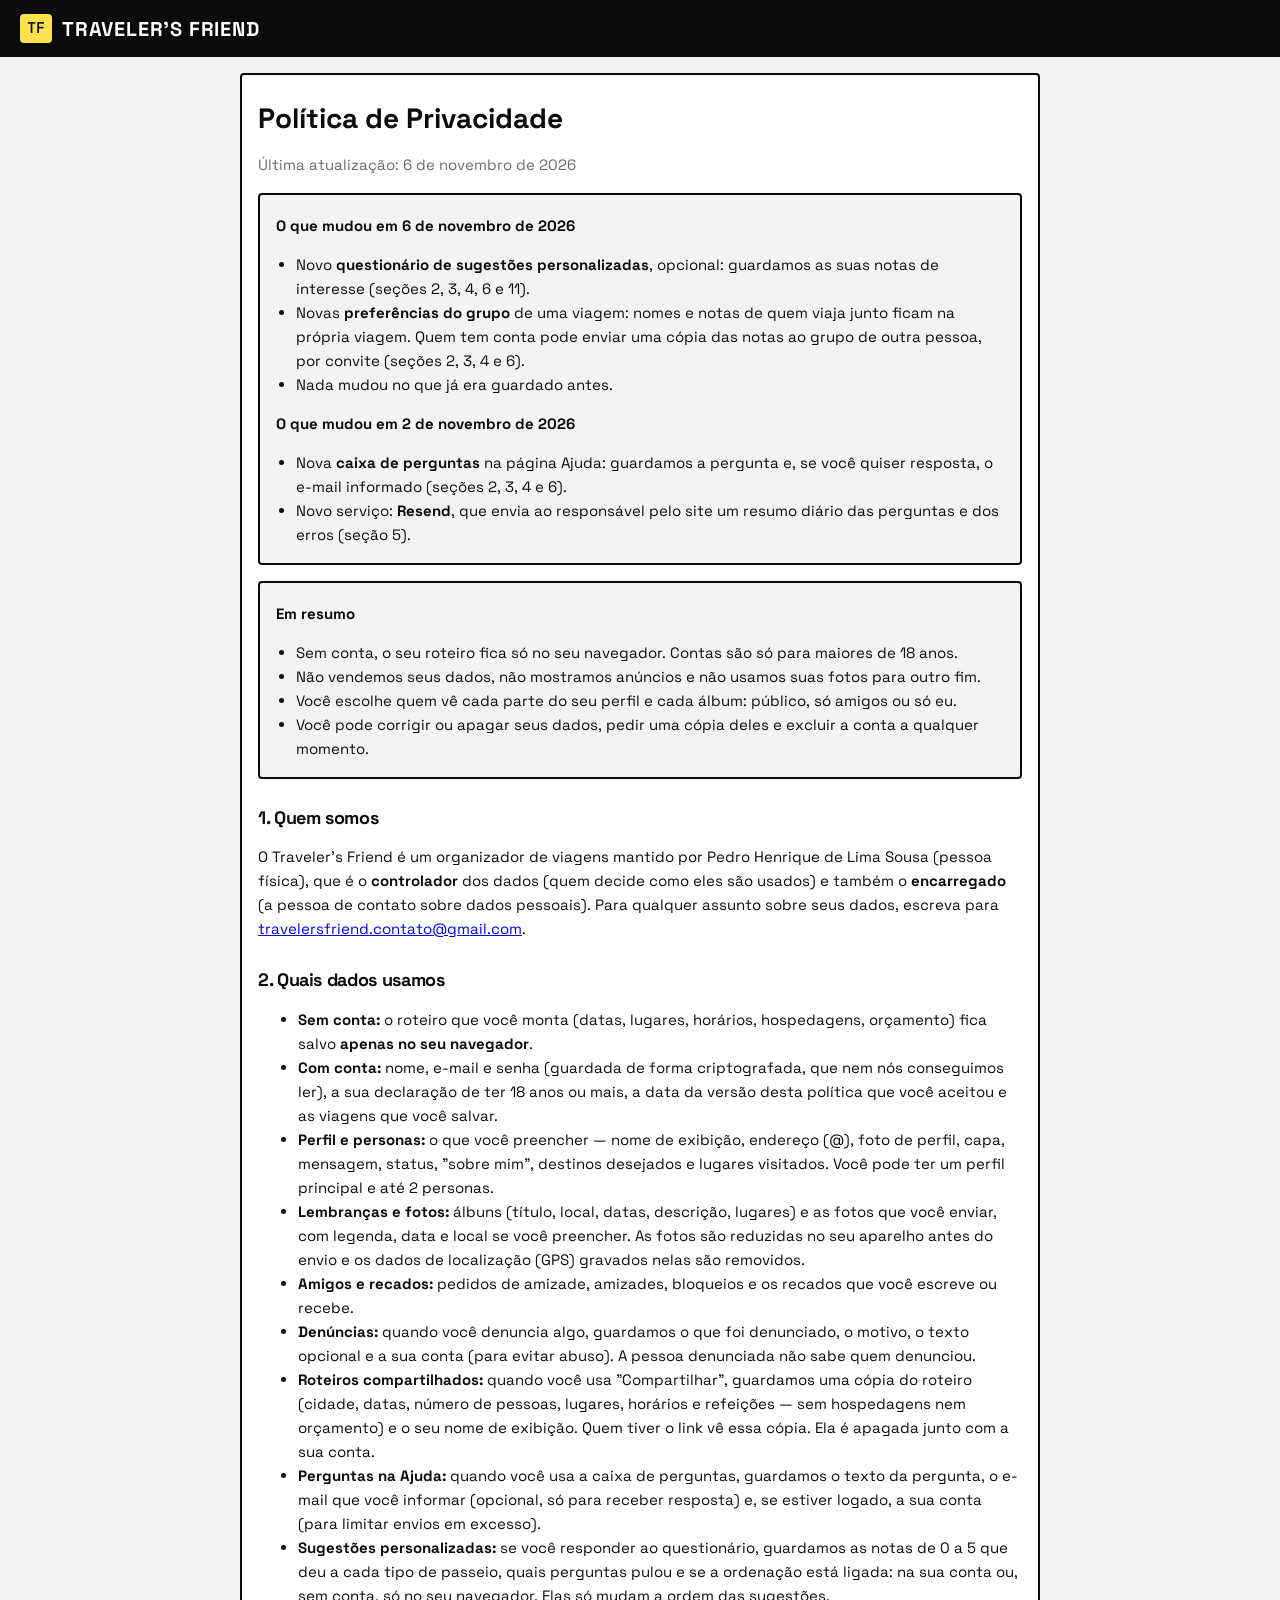
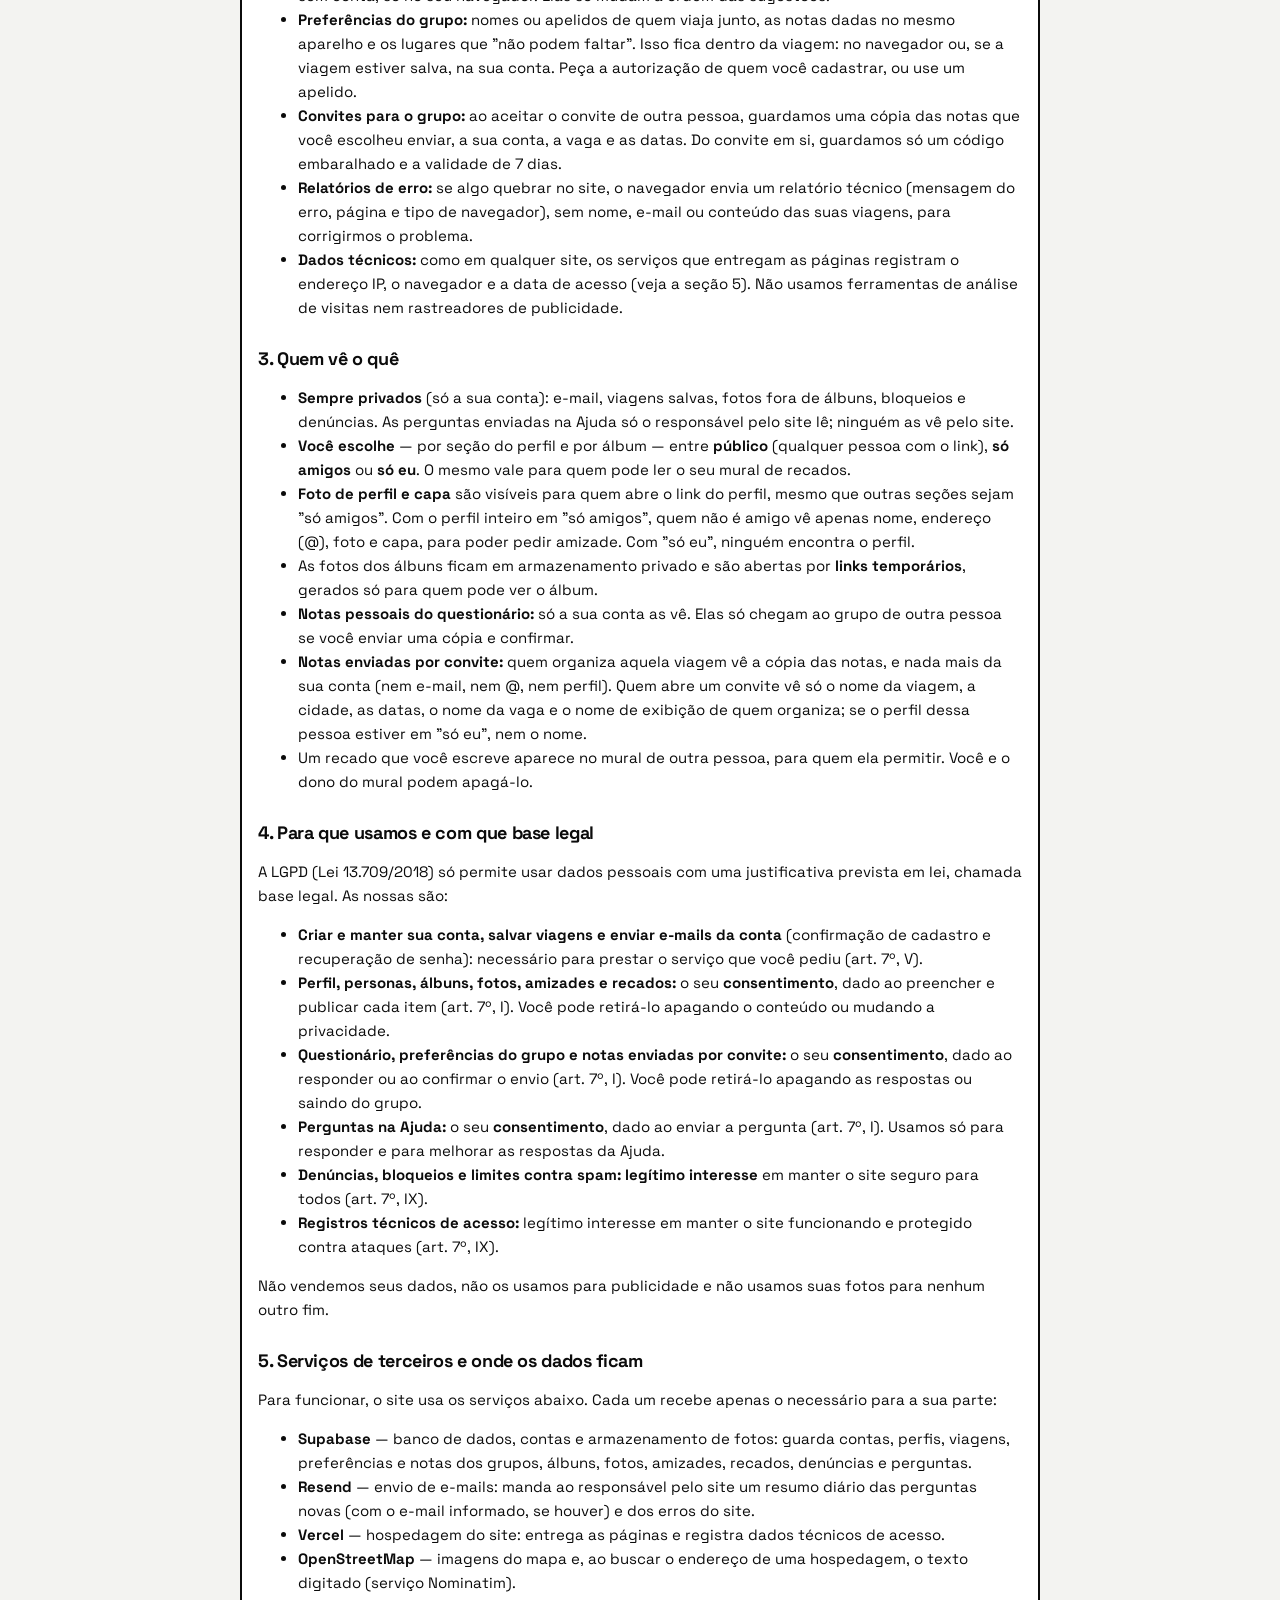
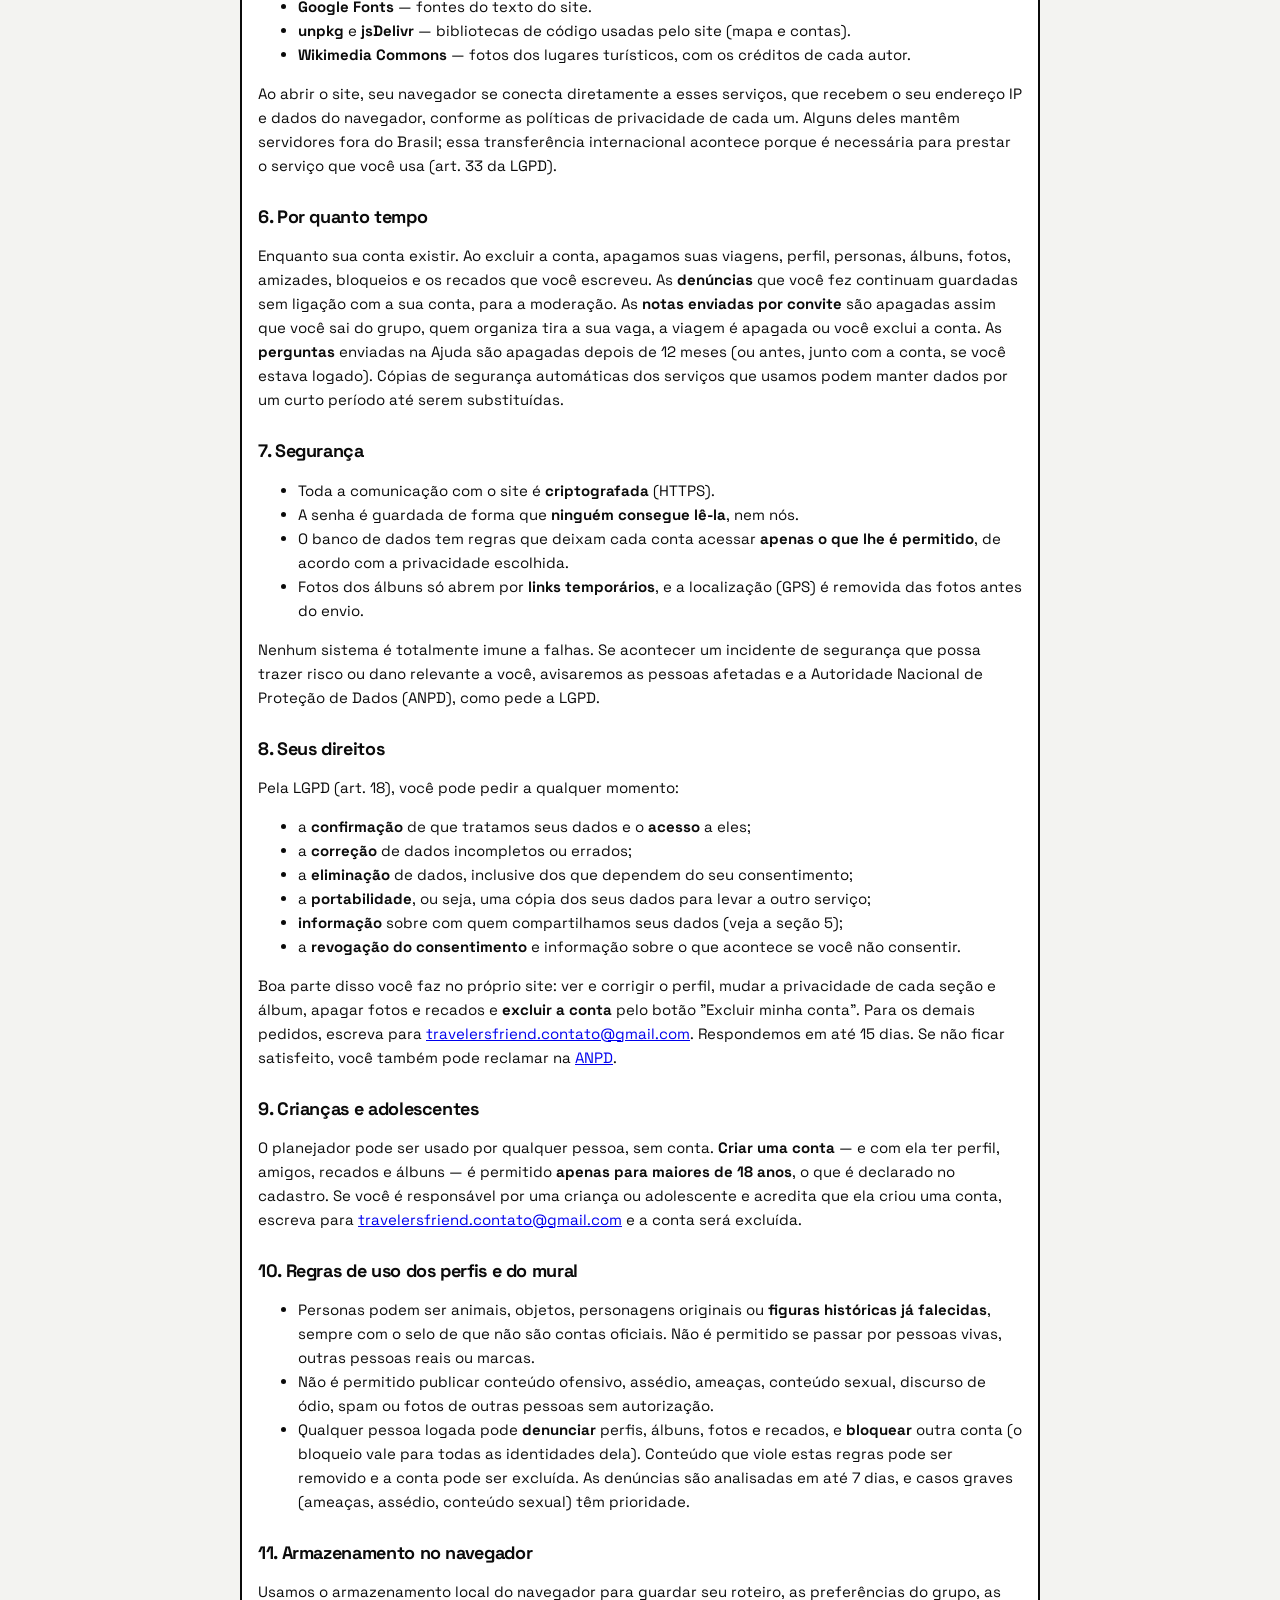
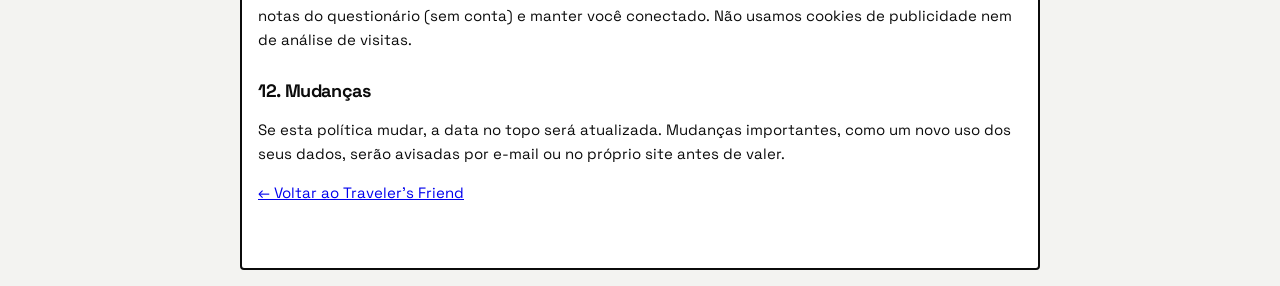
<file: privacidade.html>
<!doctype html>
<html lang="pt-BR">
<head>
  <meta charset="utf-8">
  <meta name="viewport" content="width=device-width, initial-scale=1">
  <title>Política de Privacidade · Traveler's Friend</title>
  <link rel="icon" type="image/svg+xml" href="favicon.svg">
  <link rel="preconnect" href="https://fonts.googleapis.com">
  <link rel="preconnect" href="https://fonts.gstatic.com" crossorigin>
  <link href="https://fonts.googleapis.com/css2?family=Space+Grotesk:wght@400;500;700&family=JetBrains+Mono:wght@400;600&display=swap" rel="stylesheet">
  <link rel="stylesheet" href="css/style.css">
  <style>
    .doc { max-width: 760px; margin: 0 auto; padding: 24px 16px 48px; }
    .doc h1 { font-size: 28px; margin: 0 0 4px; }
    .doc h2 { font-size: 18px; margin: 26px 0 6px; }
    .doc p, .doc li { font-size: 15px; line-height: 1.6; }
    /* .panel some em telas estreitas (abas do planejador); aqui é página única e precisa aparecer sempre */
    main.doc.panel { display: block; }
    .resumo { background: var(--paper-2); border: 2px solid var(--ink); border-radius: var(--radius); padding: 4px 16px; margin: 16px 0; }
    .resumo ul { margin: 0 0 12px; padding-left: 20px; }
  </style>
</head>
<body>
  <header class="topbar"><a class="brand" href="./" style="color:inherit;text-decoration:none">
    <span class="brand-mark">TF</span><span class="brand-name">Traveler's Friend</span></a></header>
  <main class="doc panel" style="margin:16px auto;max-width:800px">
    <h1>Política de Privacidade</h1>
    <p class="muted">Última atualização: 6 de novembro de 2026</p>
    <div class="resumo" id="mudancas">
      <p><b>O que mudou em 6 de novembro de 2026</b></p>
      <ul>
        <li>Novo <b>questionário de sugestões personalizadas</b>, opcional: guardamos as suas notas de interesse (seções 2, 3, 4, 6 e 11).</li>
        <li>Novas <b>preferências do grupo</b> de uma viagem: nomes e notas de quem viaja junto ficam na própria viagem. Quem tem conta pode
          enviar uma cópia das notas ao grupo de outra pessoa, por convite (seções 2, 3, 4 e 6).</li>
        <li>Nada mudou no que já era guardado antes.</li>
      </ul>
      <p><b>O que mudou em 2 de novembro de 2026</b></p>
      <ul>
        <li>Nova <b>caixa de perguntas</b> na página Ajuda: guardamos a pergunta e, se você quiser resposta, o e-mail informado
          (seções 2, 3, 4 e 6).</li>
        <li>Novo serviço: <b>Resend</b>, que envia ao responsável pelo site um resumo diário das perguntas e dos erros (seção 5).</li>
      </ul>
    </div>

    <div class="resumo">
      <p><b>Em resumo</b></p>
      <ul>
        <li>Sem conta, o seu roteiro fica só no seu navegador. Contas são só para maiores de 18 anos.</li>
        <li>Não vendemos seus dados, não mostramos anúncios e não usamos suas fotos para outro fim.</li>
        <li>Você escolhe quem vê cada parte do seu perfil e cada álbum: público, só amigos ou só eu.</li>
        <li>Você pode corrigir ou apagar seus dados, pedir uma cópia deles e excluir a conta a qualquer momento.</li>
      </ul>
    </div>

    <h2>1. Quem somos</h2>
    <p>O Traveler's Friend é um organizador de viagens mantido por Pedro Henrique de Lima Sousa (pessoa física), que é o
      <b>controlador</b> dos dados (quem decide como eles são usados) e também o <b>encarregado</b> (a pessoa de contato sobre dados pessoais).
      Para qualquer assunto sobre seus dados, escreva para <a href="mailto:travelersfriend.contato@gmail.com">travelersfriend.contato@gmail.com</a>.</p>

    <h2>2. Quais dados usamos</h2>
    <ul>
      <li><b>Sem conta:</b> o roteiro que você monta (datas, lugares, horários, hospedagens, orçamento) fica salvo <b>apenas no seu navegador</b>.</li>
      <li><b>Com conta:</b> nome, e-mail e senha (guardada de forma criptografada, que nem nós conseguimos ler), a sua declaração de ter 18 anos ou mais,
        a data da versão desta política que você aceitou e as viagens que você salvar.</li>
      <li><b>Perfil e personas:</b> o que você preencher — nome de exibição, endereço (@), foto de perfil, capa, mensagem, status, "sobre mim",
        destinos desejados e lugares visitados. Você pode ter um perfil principal e até 2 personas.</li>
      <li><b>Lembranças e fotos:</b> álbuns (título, local, datas, descrição, lugares) e as fotos que você enviar, com legenda, data e local se você preencher.
        As fotos são reduzidas no seu aparelho antes do envio e os dados de localização (GPS) gravados nelas são removidos.</li>
      <li><b>Amigos e recados:</b> pedidos de amizade, amizades, bloqueios e os recados que você escreve ou recebe.</li>
      <li><b>Denúncias:</b> quando você denuncia algo, guardamos o que foi denunciado, o motivo, o texto opcional e a sua conta (para evitar abuso).
        A pessoa denunciada não sabe quem denunciou.</li>
      <li><b>Roteiros compartilhados:</b> quando você usa "Compartilhar", guardamos uma cópia do roteiro (cidade, datas, número de pessoas,
        lugares, horários e refeições — sem hospedagens nem orçamento) e o seu nome de exibição. Quem tiver o link vê essa cópia.
        Ela é apagada junto com a sua conta.</li>
      <li><b>Perguntas na Ajuda:</b> quando você usa a caixa de perguntas, guardamos o texto da pergunta, o e-mail que você
        informar (opcional, só para receber resposta) e, se estiver logado, a sua conta (para limitar envios em excesso).</li>
      <li><b>Sugestões personalizadas:</b> se você responder ao questionário, guardamos as notas de 0 a 5 que deu a cada tipo de passeio,
        quais perguntas pulou e se a ordenação está ligada: na sua conta ou, sem conta, só no seu navegador. Elas só mudam a ordem das sugestões.</li>
      <li><b>Preferências do grupo:</b> nomes ou apelidos de quem viaja junto, as notas dadas no mesmo aparelho e os lugares que "não podem faltar".
        Isso fica dentro da viagem: no navegador ou, se a viagem estiver salva, na sua conta. Peça a autorização de quem você cadastrar, ou use um apelido.</li>
      <li><b>Convites para o grupo:</b> ao aceitar o convite de outra pessoa, guardamos uma cópia das notas que você escolheu enviar, a sua conta,
        a vaga e as datas. Do convite em si, guardamos só um código embaralhado e a validade de 7 dias.</li>
      <li><b>Relatórios de erro:</b> se algo quebrar no site, o navegador envia um relatório técnico (mensagem do erro, página e
        tipo de navegador), sem nome, e-mail ou conteúdo das suas viagens, para corrigirmos o problema.</li>
      <li><b>Dados técnicos:</b> como em qualquer site, os serviços que entregam as páginas registram o endereço IP, o navegador e a data de acesso
        (veja a seção 5). Não usamos ferramentas de análise de visitas nem rastreadores de publicidade.</li>
    </ul>

    <h2>3. Quem vê o quê</h2>
    <ul>
      <li><b>Sempre privados</b> (só a sua conta): e-mail, viagens salvas, fotos fora de álbuns, bloqueios e denúncias.
        As perguntas enviadas na Ajuda só o responsável pelo site lê; ninguém as vê pelo site.</li>
      <li><b>Você escolhe</b> — por seção do perfil e por álbum — entre <b>público</b> (qualquer pessoa com o link), <b>só amigos</b> ou <b>só eu</b>.
        O mesmo vale para quem pode ler o seu mural de recados.</li>
      <li><b>Foto de perfil e capa</b> são visíveis para quem abre o link do perfil, mesmo que outras seções sejam "só amigos".
        Com o perfil inteiro em "só amigos", quem não é amigo vê apenas nome, endereço (@), foto e capa, para poder pedir amizade.
        Com "só eu", ninguém encontra o perfil.</li>
      <li>As fotos dos álbuns ficam em armazenamento privado e são abertas por <b>links temporários</b>, gerados só para quem pode ver o álbum.</li>
      <li><b>Notas pessoais do questionário:</b> só a sua conta as vê. Elas só chegam ao grupo de outra pessoa se você enviar uma cópia e confirmar.</li>
      <li><b>Notas enviadas por convite:</b> quem organiza aquela viagem vê a cópia das notas, e nada mais da sua conta (nem e-mail, nem @, nem perfil).
        Quem abre um convite vê só o nome da viagem, a cidade, as datas, o nome da vaga e o nome de exibição de quem organiza; se o perfil dessa pessoa estiver em "só eu", nem o nome.</li>
      <li>Um recado que você escreve aparece no mural de outra pessoa, para quem ela permitir. Você e o dono do mural podem apagá-lo.</li>
    </ul>

    <h2>4. Para que usamos e com que base legal</h2>
    <p>A LGPD (Lei 13.709/2018) só permite usar dados pessoais com uma justificativa prevista em lei, chamada base legal. As nossas são:</p>
    <ul>
      <li><b>Criar e manter sua conta, salvar viagens e enviar e-mails da conta</b> (confirmação de cadastro e recuperação de senha):
        necessário para prestar o serviço que você pediu (art. 7º, V).</li>
      <li><b>Perfil, personas, álbuns, fotos, amizades e recados:</b> o seu <b>consentimento</b>, dado ao preencher e publicar cada item (art. 7º, I).
        Você pode retirá-lo apagando o conteúdo ou mudando a privacidade.</li>
      <li><b>Questionário, preferências do grupo e notas enviadas por convite:</b> o seu <b>consentimento</b>, dado ao responder ou ao confirmar o envio (art. 7º, I).
        Você pode retirá-lo apagando as respostas ou saindo do grupo.</li>
      <li><b>Perguntas na Ajuda:</b> o seu <b>consentimento</b>, dado ao enviar a pergunta (art. 7º, I). Usamos só para responder
        e para melhorar as respostas da Ajuda.</li>
      <li><b>Denúncias, bloqueios e limites contra spam:</b> <b>legítimo interesse</b> em manter o site seguro para todos (art. 7º, IX).</li>
      <li><b>Registros técnicos de acesso:</b> legítimo interesse em manter o site funcionando e protegido contra ataques (art. 7º, IX).</li>
    </ul>
    <p>Não vendemos seus dados, não os usamos para publicidade e não usamos suas fotos para nenhum outro fim.</p>

    <h2>5. Serviços de terceiros e onde os dados ficam</h2>
    <p>Para funcionar, o site usa os serviços abaixo. Cada um recebe apenas o necessário para a sua parte:</p>
    <ul>
      <li><b>Supabase</b> — banco de dados, contas e armazenamento de fotos: guarda contas, perfis, viagens, preferências e notas dos grupos, álbuns, fotos, amizades, recados, denúncias e perguntas.</li>
      <li><b>Resend</b> — envio de e-mails: manda ao responsável pelo site um resumo diário das perguntas novas (com o e-mail informado, se houver)
        e dos erros do site.</li>
      <li><b>Vercel</b> — hospedagem do site: entrega as páginas e registra dados técnicos de acesso.</li>
      <li><b>OpenStreetMap</b> — imagens do mapa e, ao buscar o endereço de uma hospedagem, o texto digitado (serviço Nominatim).</li>
      <li><b>Google Fonts</b> — fontes do texto do site.</li>
      <li><b>unpkg</b> e <b>jsDelivr</b> — bibliotecas de código usadas pelo site (mapa e contas).</li>
      <li><b>Wikimedia Commons</b> — fotos dos lugares turísticos, com os créditos de cada autor.</li>
    </ul>
    <p>Ao abrir o site, seu navegador se conecta diretamente a esses serviços, que recebem o seu endereço IP e dados do navegador, conforme as
      políticas de privacidade de cada um. Alguns deles mantêm servidores fora do Brasil; essa transferência internacional acontece porque é
      necessária para prestar o serviço que você usa (art. 33 da LGPD).</p>

    <h2>6. Por quanto tempo</h2>
    <p>Enquanto sua conta existir. Ao excluir a conta, apagamos suas viagens, perfil, personas, álbuns, fotos, amizades, bloqueios e
      os recados que você escreveu. As <b>denúncias</b> que você fez continuam guardadas sem ligação com a sua conta, para a moderação.
      As <b>notas enviadas por convite</b> são apagadas assim que você sai do grupo, quem organiza tira a sua vaga, a viagem é apagada ou você exclui a conta.
      As <b>perguntas</b> enviadas na Ajuda são apagadas depois de 12 meses (ou antes, junto com a conta, se você estava logado).
      Cópias de segurança automáticas dos serviços que usamos podem manter dados por um curto período até serem substituídas.</p>

    <h2>7. Segurança</h2>
    <ul>
      <li>Toda a comunicação com o site é <b>criptografada</b> (HTTPS).</li>
      <li>A senha é guardada de forma que <b>ninguém consegue lê-la</b>, nem nós.</li>
      <li>O banco de dados tem regras que deixam cada conta acessar <b>apenas o que lhe é permitido</b>, de acordo com a privacidade escolhida.</li>
      <li>Fotos dos álbuns só abrem por <b>links temporários</b>, e a localização (GPS) é removida das fotos antes do envio.</li>
    </ul>
    <p>Nenhum sistema é totalmente imune a falhas. Se acontecer um incidente de segurança que possa trazer risco ou dano relevante a você,
      avisaremos as pessoas afetadas e a Autoridade Nacional de Proteção de Dados (ANPD), como pede a LGPD.</p>

    <h2>8. Seus direitos</h2>
    <p>Pela LGPD (art. 18), você pode pedir a qualquer momento:</p>
    <ul>
      <li>a <b>confirmação</b> de que tratamos seus dados e o <b>acesso</b> a eles;</li>
      <li>a <b>correção</b> de dados incompletos ou errados;</li>
      <li>a <b>eliminação</b> de dados, inclusive dos que dependem do seu consentimento;</li>
      <li>a <b>portabilidade</b>, ou seja, uma cópia dos seus dados para levar a outro serviço;</li>
      <li><b>informação</b> sobre com quem compartilhamos seus dados (veja a seção 5);</li>
      <li>a <b>revogação do consentimento</b> e informação sobre o que acontece se você não consentir.</li>
    </ul>
    <p>Boa parte disso você faz no próprio site: ver e corrigir o perfil, mudar a privacidade de cada seção e álbum, apagar fotos e recados e
      <b>excluir a conta</b> pelo botão "Excluir minha conta". Para os demais pedidos, escreva para <a href="mailto:travelersfriend.contato@gmail.com">travelersfriend.contato@gmail.com</a>. Respondemos em até 15 dias.
      Se não ficar satisfeito, você também pode reclamar na <a href="https://www.gov.br/anpd" rel="noopener">ANPD</a>.</p>

    <h2>9. Crianças e adolescentes</h2>
    <p>O planejador pode ser usado por qualquer pessoa, sem conta. <b>Criar uma conta</b> — e com ela ter perfil, amigos, recados e álbuns —
      é permitido <b>apenas para maiores de 18 anos</b>, o que é declarado no cadastro. Se você é responsável por uma criança ou adolescente
      e acredita que ela criou uma conta, escreva para <a href="mailto:travelersfriend.contato@gmail.com">travelersfriend.contato@gmail.com</a>
      e a conta será excluída.</p>

    <h2 id="regras">10. Regras de uso dos perfis e do mural</h2>
    <ul>
      <li>Personas podem ser animais, objetos, personagens originais ou <b>figuras históricas já falecidas</b>, sempre com o selo de que não são contas oficiais.
        Não é permitido se passar por pessoas vivas, outras pessoas reais ou marcas.</li>
      <li>Não é permitido publicar conteúdo ofensivo, assédio, ameaças, conteúdo sexual, discurso de ódio, spam ou fotos de outras pessoas sem autorização.</li>
      <li>Qualquer pessoa logada pode <b>denunciar</b> perfis, álbuns, fotos e recados, e <b>bloquear</b> outra conta (o bloqueio vale para todas as identidades dela).
        Conteúdo que viole estas regras pode ser removido e a conta pode ser excluída. As denúncias são analisadas em até 7 dias, e casos graves (ameaças, assédio, conteúdo sexual) têm prioridade.</li>
    </ul>

    <h2>11. Armazenamento no navegador</h2>
    <p>Usamos o armazenamento local do navegador para guardar seu roteiro, as preferências do grupo, as notas do questionário (sem conta) e manter você conectado. Não usamos cookies de publicidade
      nem de análise de visitas.</p>

    <h2>12. Mudanças</h2>
    <p>Se esta política mudar, a data no topo será atualizada. Mudanças importantes, como um novo uso dos seus dados,
      serão avisadas por e-mail ou no próprio site antes de valer.</p>

    <p><a href="./">← Voltar ao Traveler's Friend</a></p>
  </main>
</body>
</html>
</file>
<file: css/style.css>
/* Traveler's Friend — preto e branco, com um amarelo de destaque usado com moderação. */
:root {
  --ink: #0b0b0b;
  --paper: #ffffff;
  --paper-2: #f3f3f1;
  --muted: #6b6b6b;
  --line: #0b0b0b;
  --soft-line: #d9d9d6;
  --accent: #ffe14d;   /* troque para #ffffff se quiser 100% P&B */
  --warn: #c2410c;
  --radius: 4px;
  --font: "Space Grotesk", system-ui, sans-serif;
  --mono: "JetBrains Mono", ui-monospace, monospace;

  /* ---- Design system (v2) — usar nestes tokens em todo componente novo ---- */
  /* Cores de apoio */
  --ink-2: #2a2a2a;          /* hover de superfícies pretas */
  --paper-3: #e9e9e6;        /* fundo de áreas recuadas */
  --accent-ink: #0b0b0b;     /* texto sobre o amarelo */
  --ok: #15803d;             /* confirmado / disponível */
  --danger: #b91c1c;         /* erro / conflito */
  --estimate: #8a6d00;       /* valores estimados (amarelo legível sobre branco) */
  /* Status de identidade (inspirados no MSN, cores próprias) */
  --st-disponivel: #22a65a;
  --st-ocupado: #d83a3a;
  --st-ausente: #f0b400;
  --st-invisivel: #9a9a96;

  /* Espaçamento — escala de 4px */
  --s-1: 4px; --s-2: 8px; --s-3: 12px; --s-4: 16px; --s-5: 24px; --s-6: 32px; --s-7: 48px; --s-8: 64px;

  /* Tipografia — tamanhos e pesos */
  --t-xs: 12px; --t-sm: 13px; --t-md: 15px; --t-lg: 18px; --t-xl: 22px; --t-2xl: 28px; --t-3xl: 40px;
  --w-regular: 400; --w-medium: 500; --w-bold: 700;
  --lh-tight: 1.15; --lh-base: 1.45;

  /* Formas e profundidade */
  --r-sm: 4px; --r-md: 8px; --r-lg: 14px; --r-pill: 999px;
  --shadow-1: 0 1px 2px rgba(0, 0, 0, .06), 0 1px 1px rgba(0, 0, 0, .04);
  --shadow-2: 0 6px 20px rgba(0, 0, 0, .10);
  --shadow-hard: 4px 4px 0 var(--ink);   /* sombra "dura", a marca visual do site */

  /* Movimento */
  --ease: cubic-bezier(.2, .7, .2, 1);
  --dur-1: 120ms; --dur-2: 220ms;

  /* Camadas */
  --z-map: 0; --z-sticky: 500; --z-pop: 1000; --z-modal: 1500; --z-toast: 2000;
}

/* Quem pede menos movimento no sistema não recebe animações. */
@media (prefers-reduced-motion: reduce) {
  *, *::before, *::after { animation-duration: 1ms !important; transition-duration: 1ms !important; }
}

* { box-sizing: border-box; }
html, body { margin: 0; }
body {
  font-family: var(--font);
  color: var(--ink);
  background: var(--paper-2);
  font-size: 15px;
  line-height: 1.4;
}
h2, h3 { margin: 0; letter-spacing: -0.02em; }
h2 { font-size: 22px; }
h3 { font-size: 16px; }
button, input, select { font: inherit; color: inherit; }
.mono { font-family: var(--mono); }
.muted { color: var(--muted); }
.small-text { font-size: 12px; }

/* ---------- Topbar ---------- */
.topbar {
  display: flex; align-items: flex-end; justify-content: space-between; gap: 16px;
  flex-wrap: wrap;
  padding: 14px 20px;
  background: var(--ink); color: var(--paper);
}
.brand { display: flex; align-items: center; gap: 10px; cursor: pointer; }
.brand-mark {
  font-family: var(--mono); font-weight: 600;
  background: var(--accent); color: var(--ink);
  padding: 4px 7px; border-radius: var(--radius);
}
.brand-name { font-weight: 700; font-size: 20px; text-transform: uppercase; letter-spacing: 0.04em; }

.trip-setup { display: flex; gap: 10px; flex-wrap: wrap; }
.field { display: flex; flex-direction: column; gap: 3px; font-size: 11px; text-transform: uppercase; letter-spacing: 0.06em; }
.field > span { opacity: .75; }
.field input, .field select {
  text-transform: none; letter-spacing: 0; font-size: 14px;
  padding: 7px 9px; border: 2px solid var(--line); border-radius: var(--radius);
  background: var(--paper); color: var(--ink); min-width: 0;
}
.field.small input { width: 82px; }
.topbar .field input, .topbar .field select { border-color: var(--paper); }
.field.inline { flex-direction: row; align-items: center; gap: 8px; }
.field.inline input[type="range"] { padding: 0; border: 0; flex: 1; accent-color: var(--ink); }

/* ---------- Layout ---------- */
.layout {
  display: grid;
  grid-template-columns: minmax(320px, 400px) minmax(0, 1fr) minmax(280px, 330px);
  gap: 16px; padding: 16px 20px 40px;
  align-items: start;
}
.panel {
  background: var(--paper);
  border: 2px solid var(--line); border-radius: var(--radius);
  padding: 16px;
  min-width: 0;
}
.panel-head { display: flex; flex-wrap: wrap; justify-content: space-between; align-items: baseline; gap: 8px; margin-bottom: 12px; }
.count { font-family: var(--mono); font-size: 12px; color: var(--muted); }
.explore { position: sticky; top: 16px; max-height: calc(100vh - 32px); display: flex; flex-direction: column; }
.costs { position: sticky; top: 16px; }

.mobile-tabs { display: none; }

@media (max-width: 1200px) {
  .layout { grid-template-columns: minmax(300px, 380px) minmax(0, 1fr); }
  .explore { grid-row: span 2; }
  .costs { position: static; }
}
@media (max-width: 820px) {
  .topbar { padding: 12px 16px; }
  .trip-setup { width: 100%; }
  .trip-setup .field { flex: 1 1 40%; }
  .field.small input { width: 100%; }
  .layout { grid-template-columns: 1fr; padding: 12px 16px 40px; }
  .explore { position: static; max-height: none; grid-row: auto; }
  .panel { display: none; }
  .panel.show { display: flex; flex-direction: column; }
  .mobile-tabs {
    display: flex; position: sticky; top: 0; z-index: 500;
    background: var(--ink); padding: 0 16px 10px; gap: 6px;
  }
  .mobile-tabs button {
    flex: 1; padding: 8px; border: 2px solid var(--paper); border-radius: var(--radius);
    background: transparent; color: var(--paper); cursor: pointer;
  }
  .mobile-tabs button.active { background: var(--paper); color: var(--ink); }
}

/* ---------- Buttons ---------- */
.btn {
  border: 2px solid var(--line); border-radius: var(--radius);
  background: var(--ink); color: var(--paper);
  padding: 7px 12px; cursor: pointer; font-weight: 500;
}
.btn:hover { background: #2a2a2a; }
.btn.ghost { background: var(--paper); color: var(--ink); }
.btn.ghost:hover { background: var(--paper-2); }
.btn.small { padding: 4px 9px; font-size: 13px; }
.icon-btn {
  border: 1.5px solid var(--line); background: var(--paper); border-radius: var(--radius);
  width: 28px; height: 28px; display: inline-grid; place-items: center; cursor: pointer; padding: 0;
  font-family: var(--mono); font-size: 13px;
}
.icon-btn:hover { background: var(--accent); }
.icon-btn:disabled { opacity: .3; cursor: default; background: var(--paper); }

/* ---------- Filtros ---------- */
.filters { display: flex; flex-direction: column; gap: 10px; padding-bottom: 12px; border-bottom: 2px solid var(--line); }
.filters input[type="search"] {
  width: 100%; padding: 9px 11px; border: 2px solid var(--line); border-radius: var(--radius);
}
.chips { display: flex; flex-wrap: wrap; gap: 6px; }
.chip {
  border: 1.5px solid var(--line); border-radius: 999px; background: var(--paper);
  padding: 3px 10px; font-size: 13px; cursor: pointer;
}
.chip.on { background: var(--ink); color: var(--paper); }
.filter-row { display: flex; flex-wrap: wrap; gap: 6px 14px; font-size: 13px; }
.check { display: inline-flex; gap: 6px; align-items: center; cursor: pointer; }
.check input { accent-color: var(--ink); }

/* ---------- Cards ---------- */
.cards { list-style: none; margin: 0; padding: 12px 0 0; display: flex; flex-direction: column; gap: 8px; overflow-y: auto; }
.card {
  border: 1.5px solid var(--soft-line); border-radius: var(--radius); padding: 10px 12px;
  display: grid; grid-template-columns: 1fr auto; gap: 4px 10px; cursor: pointer;
}
.card:hover { border-color: var(--line); }
.card.added { background: #f6f6f4; border-color: #e6e6e3; }
.card.added h4, .card.added .sub { color: #8a8a87; }
.card.added .tag, .card.added .ci { opacity: .55; }
.planned {
  grid-column: 1 / -1; font-size: 12px; font-weight: 500; color: var(--ink);
  border-left: 3px solid var(--ink); padding: 2px 0 2px 8px; margin-top: 2px;
}
.modal .planned { font-size: 13px; background: var(--paper-2); padding: 8px 10px; }
.card h4 { margin: 0; font-size: 15px; }
.card .meta { grid-column: 1 / -1; display: flex; flex-wrap: wrap; gap: 6px; font-size: 12px; }
.card .sub { font-size: 12px; color: var(--muted); }
.card .actions { grid-row: 1 / 3; grid-column: 2; align-self: center; }

.tag {
  font-family: var(--mono); font-size: 11px; padding: 1px 6px;
  border: 1px solid var(--line); border-radius: 3px; white-space: nowrap;
}
.tag.dark { background: var(--ink); color: var(--paper); }
.tag.free { background: var(--accent); }
.tag.warn { border-color: var(--warn); color: var(--warn); }
.tag.dim { border-color: var(--soft-line); color: var(--muted); }

.empty { padding: 24px 8px; text-align: center; color: var(--muted); font-size: 14px; }
/* Aviso de base em atualização (restaurantes e shoppings fora do site por enquanto). */
.empty.aviso-base { padding: 10px 12px; margin-bottom: 8px; text-align: left; color: var(--ink); border: 1.5px dashed var(--soft-line); border-radius: var(--radius); }

/* ---------- Dias ---------- */
.days { display: flex; gap: 6px; overflow-x: auto; padding-bottom: 4px; }
.day-tab {
  border: 2px solid var(--line); border-radius: var(--radius); background: var(--paper);
  padding: 6px 10px; cursor: pointer; text-align: left; flex: 0 0 auto;
}
.day-tab b { display: block; font-size: 14px; }
.day-tab small { font-family: var(--mono); font-size: 11px; color: var(--muted); }
.day-tab.on { background: var(--ink); color: var(--paper); }
.day-tab.on small { color: #bdbdbd; }
.day-meta { display: flex; justify-content: space-between; align-items: center; gap: 10px; margin: 12px 0; flex-wrap: wrap; }
.day-meta input[type="time"] { padding: 5px 8px; border: 2px solid var(--line); border-radius: var(--radius); }

/* ---------- Mapa ---------- */
.map { height: 280px; border: 2px solid var(--line); border-radius: var(--radius); z-index: 0; }
.tiles-bw { filter: grayscale(1) contrast(1.05) brightness(1.03); }
.pin {
  width: 26px; height: 26px; border-radius: 50%;
  background: var(--ink); color: var(--paper); border: 2px solid var(--paper);
  display: grid; place-items: center; font-family: var(--mono); font-size: 12px; font-weight: 600;
  box-shadow: 0 0 0 1.5px var(--ink);
}
.pin.pin-rec { width: 14px; height: 14px; background: var(--accent); box-shadow: 0 0 0 1.5px var(--ink); }

/* ---------- Timeline ---------- */
.timeline { list-style: none; margin: 16px 0 0; padding: 0; }
.stop {
  display: grid; grid-template-columns: 58px 1fr; gap: 12px;
}
.stop .time { font-family: var(--mono); font-size: 13px; padding-top: 12px; text-align: right; }
.stop .time small { display: block; color: var(--muted); font-size: 11px; }
.stop-body {
  border: 2px solid var(--line); border-radius: var(--radius); padding: 10px 12px;
  cursor: pointer;
}
.stop.focus .stop-body { background: var(--accent); }
.stop-top { display: flex; justify-content: space-between; gap: 8px; align-items: flex-start; }
.stop-top h4 { margin: 0; font-size: 15px; }
.stop-tools { display: flex; gap: 4px; flex-shrink: 0; }
.stop-row { display: flex; flex-wrap: wrap; gap: 6px 12px; align-items: center; margin-top: 8px; font-size: 13px; }
.duration { display: inline-flex; align-items: center; gap: 4px; }
.duration input {
  width: 64px; padding: 3px 6px; border: 1.5px solid var(--line); border-radius: var(--radius);
  font-family: var(--mono); font-size: 13px;
}
.duration .reset { font-size: 11px; text-decoration: underline; cursor: pointer; background: none; border: 0; padding: 0; color: var(--muted); }
.how { font-size: 12px; color: var(--muted); margin-top: 6px; }
.warning { font-size: 12px; color: var(--warn); margin-top: 6px; }

.leg {
  display: grid; grid-template-columns: 58px 1fr; gap: 12px;
  font-size: 12px; color: var(--muted);
}
.leg-line {
  border-left: 2px dashed var(--line); margin-left: 14px; padding: 8px 0 8px 14px;
}
.leg-line b { color: var(--ink); font-weight: 500; }

/* ---------- Recomendações ---------- */
.recs { margin-top: 20px; border-top: 2px solid var(--line); padding-top: 14px; }
.recs-head { display: flex; flex-direction: column; gap: 2px; margin-bottom: 10px; }
.recs-row { display: flex; gap: 10px; overflow-x: auto; padding-bottom: 6px; scroll-snap-type: x mandatory; }
.rec {
  flex: 0 0 210px; scroll-snap-align: start;
  border: 1.5px solid var(--line); border-radius: var(--radius); padding: 10px;
  display: flex; flex-direction: column; gap: 6px;
}
.rec h4 { margin: 0; font-size: 14px; cursor: pointer; }
.rec .dist { font-family: var(--mono); font-size: 12px; }
.rec .meta { display: flex; flex-wrap: wrap; gap: 4px; }
.rec .btn { margin-top: auto; }

/* ---------- Custos ---------- */
.cost-inputs { display: flex; flex-direction: column; gap: 10px; margin-bottom: 14px; }
.cost-inputs .field { color: var(--ink); }
.cost-table { width: 100%; border-collapse: collapse; font-size: 14px; }
.cost-table td { padding: 6px 0; border-bottom: 1px solid var(--soft-line); vertical-align: top; }
.cost-table td:last-child { text-align: right; font-family: var(--mono); white-space: nowrap; padding-left: 8px; }
.cost-table tr.sub td { font-size: 12px; color: var(--muted); padding-left: 10px; }
.cost-table tr.total td { border-top: 2px solid var(--line); border-bottom: 0; font-weight: 700; font-size: 16px; padding-top: 10px; }
.cost-table tr.total td:last-child { background: var(--accent); padding: 10px 6px 4px; }
.cost-table tr.pp td { border: 0; color: var(--muted); font-size: 13px; }
.disclaimer { font-size: 12px; color: var(--muted); margin: 14px 0 0; }

/* ---------- Modal ---------- */
.modal {
  border: 2px solid var(--line); border-radius: var(--radius); padding: 0;
  width: min(560px, calc(100vw - 32px)); max-height: calc(100vh - 48px);
}
.modal::backdrop { background: rgba(0, 0, 0, .55); }
.modal-head { background: var(--ink); color: var(--paper); padding: 14px 16px; display: flex; justify-content: space-between; gap: 12px; }
.modal-head h3 { font-size: 20px; }
.modal-head .icon-btn { border-color: var(--paper); background: transparent; color: var(--paper); }
.modal-body { padding: 16px; display: flex; flex-direction: column; gap: 12px; }
.facts { display: grid; grid-template-columns: repeat(2, 1fr); gap: 8px; }
.fact { border: 1.5px solid var(--soft-line); border-radius: var(--radius); padding: 8px; }
.fact > span { display: block; font-size: 11px; text-transform: uppercase; letter-spacing: .06em; color: var(--muted); }
.fact b { font-weight: 500; }
.modal-actions { display: flex; gap: 8px; flex-wrap: wrap; align-items: center; }
.modal-actions select { padding: 6px 8px; border: 2px solid var(--line); border-radius: var(--radius); }

/* ---------- Seletores (data e classificação) ---------- */
.picker-btn {
  display: flex; align-items: center; gap: 8px; text-align: left;
  text-transform: none; letter-spacing: 0; font-size: 14px;
  padding: 6px 9px; min-height: 37px; border: 2px solid var(--line); border-radius: var(--radius);
  background: var(--paper); color: var(--ink); cursor: pointer; white-space: nowrap;
}
.topbar .picker-btn { border-color: var(--paper); }
.picker-btn .arrow { margin-left: auto; font-size: 10px; opacity: .6; }
.picker-btn small { font-family: var(--mono); font-size: 11px; color: var(--muted); }
.date-field, .age-field { position: relative; }

.dp {
  position: absolute; top: calc(100% + 6px); left: 0; z-index: 1000;
  background: var(--paper); color: var(--ink);
  border: 2px solid var(--line); border-radius: var(--radius);
  padding: 14px; text-transform: none; letter-spacing: 0; font-size: 14px;
  box-shadow: 6px 6px 0 rgba(0,0,0,.25);
}
.dp[hidden] { display: none; }
.dp-nav { display: flex; justify-content: space-between; align-items: center; margin-bottom: 8px; }
.dp-months { display: flex; gap: 22px; }
.dp-title { text-align: center; font-weight: 700; margin-bottom: 6px; text-transform: capitalize; }
.dp-grid { display: grid; grid-template-columns: repeat(7, 38px); }
.dp-wd { font-family: var(--mono); font-size: 11px; color: var(--muted); text-align: center; padding: 4px 0; }
.dp-day {
  height: 38px; border: 0; background: transparent; cursor: pointer; font-size: 14px; position: relative;
}
.dp-day:hover:not(:disabled) { outline: 2px solid var(--ink); outline-offset: -2px; }
.dp-day:disabled { color: #c4c4c0; cursor: default; text-decoration: line-through; }
.dp-day.today::after { content: ""; position: absolute; left: 40%; right: 40%; bottom: 6px; height: 2px; background: currentColor; }
.dp-day.in-range { background: var(--accent); }
.dp-day.start, .dp-day.end { background: var(--ink); color: var(--paper); font-weight: 700; }
.dp-day.start { border-radius: 19px 0 0 19px; }
.dp-day.end { border-radius: 0 19px 19px 0; }
.dp-day.start.end { border-radius: 19px; }
.dp-foot { display: flex; justify-content: space-between; align-items: center; gap: 10px; margin-top: 10px; padding-top: 10px; border-top: 1.5px solid var(--soft-line); }
.dp-foot span { font-size: 13px; }

.age-menu {
  position: absolute; top: calc(100% + 6px); right: 0; z-index: 1000; min-width: 290px;
  list-style: none; margin: 0; padding: 6px;
  background: var(--paper); color: var(--ink); border: 2px solid var(--line); border-radius: var(--radius);
  box-shadow: 6px 6px 0 rgba(0,0,0,.25); text-transform: none; letter-spacing: 0;
}
.age-menu[hidden] { display: none; }
.age-opt {
  display: flex; align-items: center; gap: 10px; width: 100%; padding: 7px 8px;
  border: 0; background: transparent; cursor: pointer; text-align: left; border-radius: var(--radius); font-size: 14px;
}
.age-opt:hover, .age-opt.on { background: var(--paper-2); }
.age-opt.on { outline: 2px solid var(--ink); outline-offset: -2px; }
.age-opt small { display: block; font-size: 12px; color: var(--muted); }

/* Ícones de classificação indicativa (padrão ClassInd) */
span.ci {
  display: inline-grid; place-items: center; flex-shrink: 0;
  width: 22px; height: 22px; border-radius: 4px;
  font-family: var(--font); font-weight: 700; font-size: 12px; line-height: 1; color: #fff;
}
span.ci.lg { width: 28px; height: 28px; font-size: 14px; }
.ci-0 { background: #00a651; }
.ci-10 { background: #0095da; }
span.ci-12 { background: #f8c300; color: #111; }
.ci-14 { background: #f58220; }
.ci-16 { background: #ed1c24; }
.ci-18 { background: #111; box-shadow: inset 0 0 0 1.5px #fff, 0 0 0 1px #111; }

/* ---------- Combos ---------- */
.tag.combo { background: var(--ink); color: var(--accent); border-color: var(--ink); }
.tag.confirm { border-style: dashed; }
.readmore { font-size: 12px; text-decoration: underline; color: var(--muted); }
.combo-hint {
  margin-top: 8px; padding: 7px 9px; font-size: 12px;
  border: 1.5px dashed var(--line); border-radius: var(--radius); background: var(--paper);
  display: flex; flex-wrap: wrap; gap: 6px; align-items: center;
}
.combo-hint b { font-weight: 700; }
.combo-box { border: 2px solid var(--line); border-radius: var(--radius); padding: 10px 12px; display: flex; flex-direction: column; gap: 6px; }
.combo-box h5 { margin: 0; font-size: 14px; display: flex; gap: 8px; align-items: center; flex-wrap: wrap; }
.combo-box p { margin: 0; font-size: 13px; }
.combo-box .members { font-size: 12px; color: var(--muted); }
.combo-box .btn { align-self: flex-start; }
.modal details { border-top: 1.5px solid var(--soft-line); padding-top: 10px; }
.modal summary { cursor: pointer; font-weight: 700; }
.modal details ul { margin: 8px 0 0; padding-left: 18px; font-size: 14px; }

/* ---------- Tela inicial (só a busca) ---------- */
.tagline, .landing-foot { display: none; }
.search-btn { display: none; }
body.landing { background: var(--ink); }
body.landing .layout, body.landing .mobile-tabs { display: none; }
body.landing .topbar {
  min-height: 100vh; flex-direction: column; align-items: center; justify-content: center;
  gap: 22px; padding: 32px 16px; text-align: center;
}
body.landing .brand-mark { font-size: 22px; padding: 6px 10px; }
body.landing .brand-name { font-size: clamp(30px, 7vw, 56px); letter-spacing: 0.02em; }
body.landing .tagline { display: block; margin: 0; max-width: 520px; font-size: 17px; color: #cfcfcf; }
body.landing .trip-setup {
  background: var(--paper); color: var(--ink); padding: 16px; text-align: left;
  border-radius: var(--radius); align-items: flex-end; width: min(960px, 100%);
}
body.landing .trip-setup .field > span { opacity: 1; color: var(--muted); }
body.landing .trip-setup .picker-btn,
body.landing .trip-setup input,
body.landing .trip-setup select { border-color: var(--line); }
body.landing .trip-setup .field:first-child { flex: 1 1 180px; }
body.landing .date-field { flex: 1 1 250px; }
body.landing .search-btn { display: block; padding: 9px 26px; font-size: 16px; font-weight: 700; background: var(--ink); align-self: stretch; }
body.landing .search-btn:hover { background: var(--accent); color: var(--ink); }
body.landing .landing-foot { display: block; margin: 0; font-family: var(--mono); font-size: 12px; color: #cfcfcf; line-height: 1.8; }
body.landing .landing-foot span { color: #8a8a8a; }
/* Mini tutorial (3 passos) */
.como-usar { display: none; }
body.landing .como-usar {
  display: grid; grid-template-columns: repeat(3, 1fr); gap: var(--s-4);
  width: min(960px, 100%); margin: 0; padding: 0; list-style: none; counter-reset: passo; text-align: left;
}
body.landing .como-usar li {
  counter-increment: passo; display: grid; grid-template-columns: auto 1fr; column-gap: var(--s-3); row-gap: 2px;
  padding: var(--s-3) var(--s-4); border: 1.5px solid #3a3a3a; border-radius: var(--radius); color: var(--paper);
}
body.landing .como-usar li::before {
  content: counter(passo); grid-row: span 2; align-self: start;
  display: grid; place-items: center; width: 28px; height: 28px; border-radius: var(--radius);
  background: var(--accent); color: var(--accent-ink); font-family: var(--mono); font-weight: var(--w-bold);
}
body.landing .como-usar b { font-size: var(--t-md); }
body.landing .como-usar span { font-size: var(--t-sm); line-height: var(--lh-base); color: #cfcfcf; }
@media (max-width: 820px) {
  body.landing .como-usar { grid-template-columns: 1fr; gap: var(--s-2); }
}

@media (max-width: 820px) {
  body.landing .trip-setup .field, body.landing .search-btn { flex: 1 1 100%; }
  body.landing .field.small { flex: 1 1 40%; }
  body.landing .age-field { flex: 1 1 50%; }
  .dp { position: fixed; left: 8px; right: 8px; top: auto; bottom: 8px; max-height: calc(100vh - 16px); overflow: auto; }
  .dp-months { justify-content: center; }
  .dp-grid { grid-template-columns: repeat(7, minmax(0, 1fr)); }
  .age-menu { min-width: 0; width: max(100%, 260px); right: 0; left: auto; }
}

/* ---------- Capital / Grande SP ---------- */
.where { display: flex; border: 2px solid var(--line); border-radius: var(--radius); overflow: hidden; }
.where button { flex: 1; border: 0; background: var(--paper); padding: 6px 8px; cursor: pointer; font-size: 13px; }
.where button + button { border-left: 2px solid var(--line); }
.where button.on { background: var(--ink); color: var(--paper); }
.tag.metro { border-style: solid; background: var(--paper-2); }

/* ---------- Refeições ---------- */
.meals-cfg { border: 2px solid var(--line); border-radius: var(--radius); padding: 8px 12px; margin-bottom: 12px; }
.meals-cfg summary { cursor: pointer; font-weight: 700; }
.meals-cfg p { margin: 8px 0 2px; }
.meal-cfg-row { display: flex; flex-wrap: wrap; align-items: center; gap: 8px 12px; padding: 8px 0; border-bottom: 1px solid var(--soft-line); font-size: 14px; }
.meal-cfg-row .name { min-width: 140px; display: inline-flex; gap: 6px; align-items: center; }
.meal-cfg-row input[type="time"], .meal-cfg-row input[type="number"] {
  padding: 4px 6px; border: 1.5px solid var(--line); border-radius: var(--radius); font-family: var(--mono); font-size: 13px;
}
.meal-cfg-row input[type="number"] { width: 64px; }
.meal-cfg-row .warning { margin: 0; flex-basis: 100%; }
.stop.meal .stop-body { border-style: dashed; background: var(--paper-2); cursor: default; }
.meal-covered { margin-top: 8px; font-size: 12px; padding: 6px 8px; background: var(--paper-2); border-left: 3px solid var(--accent); }

/* ---------- Opções de transporte ---------- */
.modes { display: flex; flex-wrap: wrap; gap: 4px; margin-bottom: 4px; }
.mode {
  border: 1.5px solid var(--soft-line); background: var(--paper); border-radius: 999px;
  padding: 2px 8px; font-size: 12px; cursor: pointer; font-family: var(--mono); color: var(--ink);
}
.mode:hover { border-color: var(--ink); }
.mode.on { background: var(--ink); color: var(--paper); border-color: var(--ink); }

/* ---------- Hospedagem e horários editáveis ---------- */
.stay-box summary #stayLabel { font-weight: 500; }
.stay-form { display: flex; flex-wrap: wrap; gap: 6px; margin-top: 10px; }
.stay-form input { flex: 1 1 220px; padding: 6px 9px; border: 2px solid var(--line); border-radius: var(--radius); }
.stay-results { list-style: none; margin: 8px 0 0; padding: 0; display: flex; flex-direction: column; gap: 4px; }
.stay-results button {
  width: 100%; text-align: left; border: 1.5px solid var(--soft-line); background: var(--paper);
  border-radius: var(--radius); padding: 6px 9px; cursor: pointer; font-size: 13px;
}
.stay-results button:hover { border-color: var(--ink); background: var(--paper-2); }
.stay-leg { font-size: 12px; font-weight: 700; color: var(--ink); margin-bottom: 4px; }
.pin.pin-stay { width: 28px; height: 28px; background: var(--accent); font-size: 14px; box-shadow: 0 0 0 2px var(--ink); }
.map.picking { cursor: crosshair; outline: 3px solid var(--accent); }
.start-at { display: inline-flex; align-items: center; gap: 4px; font-size: 12px; color: var(--muted); }
.start-at input { padding: 2px 4px; border: 1.5px solid var(--line); border-radius: var(--radius); font-family: var(--mono); font-size: 12px; color: var(--ink); }

/* ---------- Várias hospedagens ---------- */
.stay-list { list-style: none; margin: 10px 0 0; padding: 0; display: flex; flex-direction: column; gap: 6px; }
.stay-item { display: flex; flex-wrap: wrap; align-items: center; gap: 4px 10px; padding: 6px 8px; border: 1.5px solid var(--soft-line); border-radius: var(--radius); }
.stay-name { font-weight: 500; font-size: 14px; }
.stay-actions { margin-left: auto; display: inline-flex; gap: 10px; }
.day-stay { display: flex; flex-wrap: wrap; align-items: center; gap: 6px 10px; margin-top: 10px; font-size: 13px; font-weight: 500; }
.day-stay select { padding: 5px 8px; border: 2px solid var(--line); border-radius: var(--radius); }
.stay-costs { display: flex; flex-direction: column; gap: 6px; text-transform: none; letter-spacing: 0; }
.carro-cfg[hidden] { display: none; }
.carro-campos { display: grid; grid-template-columns: repeat(auto-fill, minmax(150px, 1fr)); gap: 6px 10px; text-transform: none; letter-spacing: 0; }
.carro-campos label { display: flex; flex-direction: column; gap: 2px; font-size: 13px; color: var(--ink); }
.carro-campos input { padding: 6px 8px; border: 2px solid var(--line); border-radius: var(--radius); font-size: 13px; }
.carro-cfg p { margin: 4px 0 0; text-transform: none; letter-spacing: 0; }
.day-car[hidden] { display: none; }
.stay-cost-item { display: flex; flex-direction: column; gap: 4px; padding-bottom: 6px; border-bottom: 1.5px solid var(--soft-line); }
.stay-cost-item .stay-form { margin-top: 2px; }
.stay-addr { display: flex; flex-wrap: wrap; gap: 4px 10px; align-items: center; color: var(--ink); }
.stay-addr .warning { color: var(--warn); }
.stay-addr .reset { background: none; border: 0; padding: 0; font: inherit; color: var(--ink); text-decoration: underline; cursor: pointer; }
.stay-cost { display: flex; gap: 6px; align-items: center; }
.stay-cost input[type="text"] { flex: 1; min-width: 0; padding: 6px 8px; border: 2px solid var(--line); border-radius: var(--radius); font-size: 13px; }
.stay-cost label { display: inline-flex; gap: 4px; align-items: center; font-size: 13px; color: var(--ink); }
.stay-cost input[type="number"] { width: 84px; padding: 6px 8px; border: 2px solid var(--line); border-radius: var(--radius); font-size: 13px; }
.cost-inputs .btn.small { align-self: flex-start; text-transform: none; letter-spacing: 0; }

/* ---------- Ícone de ajuda ("!") ---------- */
.label-help { position: relative; display: inline-flex; align-items: center; gap: 6px; }
.info {
  position: relative; width: 16px; height: 16px; padding: 0; border-radius: 50%; cursor: help;
  border: 1.5px solid currentColor; background: transparent; color: inherit;
  font: 700 11px/1 var(--font); display: inline-grid; place-items: center;
}
.info:hover, .info:focus-visible { background: var(--accent); color: var(--ink); border-color: var(--accent); outline: none; }
.info::after { content: ""; position: absolute; inset: -8px; } /* área de toque maior que o desenho */
.tip {
  position: absolute; left: 0; top: calc(100% + 6px); z-index: 1100; width: 250px;
  background: var(--ink); color: var(--paper); border: 2px solid var(--paper); border-radius: var(--radius);
  padding: 8px 10px; font-size: 12px; line-height: 1.4; text-transform: none; letter-spacing: 0; font-weight: 400;
  opacity: 0; visibility: hidden; transition: opacity .15s;
}
body.landing .tip { border-color: var(--ink); }
.label-help:hover .tip, .info:focus + .tip, .tip.show { opacity: 1; visibility: visible; }
@media (max-width: 820px) { .tip { left: auto; right: -40px; } }
body:not(.landing) .tip { left: auto; right: 0; }

/* ---------- Idade digitada ---------- */
.age-input { cursor: text; gap: 6px; }
.age-input input {
  width: 46px; border: 0; padding: 0; background: transparent; outline: none;
  font-family: var(--mono); font-size: 15px; font-weight: 600; color: var(--ink);
}
.age-input:focus-within { outline: 3px solid var(--accent); outline-offset: 1px; }
.age-input .unit { font-size: 13px; color: var(--muted); }
#ageBadge { display: inline-flex; }
/* Na tela inicial o campo de idade fica só com o número; o ícone volta no topo depois da busca. */
body.landing #ageBadge { display: none; }

/* ---------- Conta ---------- */
.topbar { position: relative; }
.account-btn {
  display: inline-flex; align-items: center; gap: 6px; align-self: center;
  border: 2px solid var(--paper); border-radius: var(--radius); background: transparent; color: var(--paper);
  padding: 7px 12px; font: inherit; font-size: 14px; cursor: pointer; white-space: nowrap;
}
.account-btn:hover { background: var(--paper); color: var(--ink); }
.account-btn.logged { background: var(--accent); color: var(--ink); border-color: var(--accent); }
.account-btn small { font-family: var(--mono); font-size: 11px; opacity: .8; }
body.landing .top-right { position: absolute; top: 16px; right: 16px; }
@media (max-width: 820px) {
  body:not(.landing) .brand { order: -2; }

}

.acc-form { display: flex; flex-direction: column; gap: 10px; }
.acc-form .field { color: var(--ink); }
.acc-form .field input, .acc-form .field select { width: 100%; }
.acc-form .btn { align-self: flex-start; }
.acc-form a { color: var(--ink); }
.acc-msg { margin: 0; padding: 8px 10px; background: var(--accent); border-radius: var(--radius); font-size: 14px; }
.acc-h { margin: 6px 0 0; }
.acc-trips { list-style: none; margin: 0; padding: 0; display: flex; flex-direction: column; gap: 6px; }
.acc-trips li { display: flex; flex-wrap: wrap; gap: 4px 10px; align-items: center; padding: 8px 10px; border: 1.5px solid var(--soft-line); border-radius: var(--radius); }
.acc-trips li.on { border-color: var(--ink); background: var(--paper-2); }
.acc-trip-name { font-weight: 500; }
.acc-trip-actions { margin-left: auto; display: inline-flex; gap: 10px; align-items: center; }
/* Tela "conta": cabeçalho com inicial, viagens em cartões e atalhos em grade */
.acc-head { align-items: center; }
.acc-id { display: flex; align-items: center; gap: var(--s-3); min-width: 0; }
.acc-id > div { min-width: 0; overflow-wrap: anywhere; }
.acc-id .small-text { color: #cfcfcf; }
.acc-avatar { flex: none; display: grid; place-items: center; width: 44px; height: 44px; border-radius: var(--r-pill);
  background: var(--accent); color: var(--accent-ink); font-size: var(--t-xl); font-weight: var(--w-bold); }
.acc-conta { gap: var(--s-4); }
.acc-sec { display: flex; flex-direction: column; gap: var(--s-2); }
.acc-sec-head { display: flex; align-items: center; justify-content: space-between; gap: var(--s-2); }
.acc-sec-head h4 { margin: 0; font-size: var(--t-md); }
.acc-sec-head small { font-family: var(--mono); font-size: var(--t-xs); }
.acc-conta .acc-trips li { padding: var(--s-2) var(--s-3); }
.acc-conta .reset { background: none; border: 0; padding: 0; font: inherit; font-size: var(--t-sm); color: var(--muted);
  text-decoration: underline; cursor: pointer; }
.acc-conta .reset:hover { color: var(--ink); }
.acc-conta .acc-foot .reset:hover { color: var(--danger); }
.acc-tiles { list-style: none; margin: 0; padding: 0; display: grid; grid-template-columns: repeat(2, 1fr); gap: var(--s-2); }
.acc-tile { display: grid; grid-template-columns: auto 1fr; column-gap: var(--s-2); align-items: center; width: 100%; height: 100%;
  padding: var(--s-2) var(--s-3); border: 2px solid var(--line); border-radius: var(--radius); background: var(--paper);
  color: var(--ink); font: inherit; text-align: left; text-decoration: none; cursor: pointer;
  transition: transform var(--dur-1) var(--ease), box-shadow var(--dur-1) var(--ease); }
.acc-tile:hover, .acc-tile:focus-visible { transform: translate(-2px, -2px); box-shadow: var(--shadow-hard); }
.acc-tile-ico { grid-row: span 2; font-size: 20px; }
.acc-tile b { font-size: var(--t-sm); }
.acc-tile small { font-size: var(--t-xs); color: var(--muted); }
.acc-foot { justify-content: space-between; border-top: 1.5px solid var(--soft-line); padding-top: 12px; }
.btn.danger { background: #b91c1c; border-color: #b91c1c; }
.acc-quota { display: flex; flex-direction: column; gap: 4px; font-size: 13px; }
.acc-quota .bar { height: 8px; border: 1.5px solid var(--ink); border-radius: 999px; overflow: hidden; }
.acc-quota .bar i { display: block; height: 100%; background: var(--ink); }
.acc-upload { border: 1.5px dashed var(--ink); border-radius: var(--radius); padding: 10px; }
.acc-grid { display: grid; grid-template-columns: repeat(auto-fill, minmax(110px, 1fr)); gap: 8px; }
.acc-grid figure { margin: 0; }
.acc-thumb { padding: 0; border: 0; background: var(--paper-2); width: 100%; aspect-ratio: 1; cursor: pointer; border-radius: var(--radius); overflow: hidden; }
.acc-thumb img { width: 100%; height: 100%; object-fit: cover; display: block; }
.acc-grid figcaption { font-size: 11px; margin-top: 2px; }
.acc-full { max-width: 100%; max-height: 65vh; display: block; margin: 0 auto; border-radius: var(--radius); }

/* =====================================================================
   v2 · Explorar
   ===================================================================== */
/* Seletor Tudo · Lugares · Eventos */
.seg { display: flex; gap: 2px; padding: 3px; background: var(--paper-3); border-radius: var(--r-md); }
.seg button {
  flex: 1; border: 0; background: transparent; border-radius: calc(var(--r-md) - 2px);
  padding: 7px 8px; font-size: var(--t-sm); font-weight: var(--w-medium); cursor: pointer; color: #555; /* contraste AA sobre o cinza */
  transition: background var(--dur-1) var(--ease), color var(--dur-1) var(--ease);
}
.seg button small { font-family: var(--mono); font-size: 11px; opacity: .7; margin-left: 2px; }
.seg button:hover { color: var(--ink); }
.seg button.on { background: var(--paper); color: var(--ink); box-shadow: var(--shadow-1); }

.filters { gap: var(--s-3); border-bottom: 0; padding-bottom: var(--s-2); }
.filters input[type="search"] { border-width: 1.5px; border-radius: var(--r-md); }
.filters-more summary {
  cursor: pointer; font-size: var(--t-sm); font-weight: var(--w-medium); list-style: none;
  display: inline-flex; align-items: center; gap: 6px; padding: 4px 0; user-select: none;
}
.filters-more summary::-webkit-details-marker { display: none; }
.filters-more summary::before { content: "▸"; font-size: 10px; transition: transform var(--dur-1) var(--ease); }
.filters-more[open] summary::before { transform: rotate(90deg); }
.filters-more summary span { color: var(--estimate); font-weight: var(--w-bold); }
.filters-body { display: flex; flex-direction: column; gap: var(--s-3); padding: var(--s-2) 0 var(--s-1); }

/* Card de lugar/evento */
.cards { gap: 2px; padding-top: var(--s-2); }
.pcard {
  position: relative; display: grid; grid-template-columns: 76px minmax(0, 1fr); gap: var(--s-3);
  padding: var(--s-3) 44px var(--s-3) var(--s-2); border-radius: var(--r-md); cursor: pointer;
  transition: background var(--dur-1) var(--ease);
}
.pcard + .pcard { border-top: 1px solid var(--paper-3); }
.pcard:hover { background: var(--paper-2); }
.pcard:focus-within { background: var(--paper-2); }
.pcard h4 { margin: 2px 0 6px; font-size: var(--t-md); line-height: var(--lh-tight); font-weight: var(--w-bold); overflow-wrap: anywhere; }
.pcard-titulo { all: unset; cursor: pointer; } /* nome do lugar: abre o detalhe pelo teclado também */
.pcard-titulo:focus-visible { outline: 2px solid var(--ink); outline-offset: 2px; border-radius: 2px; }
.pcard .kicker { font-size: 11px; color: var(--muted); text-transform: uppercase; letter-spacing: .04em; white-space: nowrap; overflow: hidden; text-overflow: ellipsis; }
.pcard.added { background: transparent; }
.pcard.added h4, .pcard.added .kicker { color: #8a8a87; }
.pcard.added .media { opacity: .55; }
.pcard .planned { margin-top: 6px; }
.pcard-add {
  position: absolute; top: 12px; right: 8px; width: 30px; height: 30px; border-radius: 50%;
  border: 1.5px solid var(--ink); background: var(--paper); font-size: 18px; line-height: 1; cursor: pointer;
  display: grid; place-items: center; transition: transform var(--dur-1) var(--ease), background var(--dur-1) var(--ease);
}
.pcard-add:hover { background: var(--accent); transform: scale(1.08); }
.pcard-add:active { transform: scale(.94); }

/* Foto ou ilustração da categoria */
.media { display: block; width: 76px; height: 76px; border-radius: var(--r-md); overflow: hidden; background: var(--paper-3); flex-shrink: 0; }
.media img { width: 100%; height: 100%; object-fit: cover; display: block; }
.media.ill { display: grid; place-items: center; font-size: 30px; }
.cat-museu, .cat-exposicao { background: #ece7dc; }
.cat-parque, .cat-trilha { background: #e3eddf; }
.cat-show, .cat-festival, .cat-noite { background: #1d1d1d; }
.cat-teatro { background: #efe1e1; }
.cat-gastronomia { background: #f6e9d5; }
.cat-esporte { background: #dde8f0; }
.cat-ponto { background: #fff3b0; }

/* Fatos: preço · duração · idade + disponibilidade */
.facts-line { display: flex; align-items: center; flex-wrap: wrap; gap: 4px 10px; font-size: var(--t-sm); }
.f-price { font-weight: var(--w-bold); display: inline-flex; align-items: baseline; gap: 4px; }
.f-price.free { background: var(--accent); padding: 0 6px; border-radius: var(--r-sm); }
.f-price.est i { font-style: normal; font-weight: var(--w-regular); font-size: 11px; color: var(--estimate); }
.f-dur { color: var(--muted); }
.f-dur::before { content: "◷ "; }
.avail { font-size: 12px; margin-top: 4px; color: var(--muted); display: flex; align-items: center; gap: 6px; }
.avail::before { content: ""; width: 7px; height: 7px; border-radius: 50%; background: var(--soft-line); flex-shrink: 0; }
.avail.ok { color: var(--ink); }
.avail.ok::before { background: var(--st-disponivel); }
.avail.warn::before { background: var(--st-ausente); }
.avail.off { color: var(--muted); }
.avail.off::before { background: transparent; border: 1.5px solid #b9b9b5; }
.rec .facts-line { font-size: 12px; }

/* Detalhes: cabeçalho com foto */
.modal { border-radius: var(--r-lg); }
.detail-hero { position: relative; height: 220px; background: var(--ink); overflow: hidden; }
.detail-hero .media.hero { width: 100%; height: 100%; border-radius: 0; font-size: 72px; }
.detail-hero::after { content: ""; position: absolute; inset: 0; background: linear-gradient(to top, rgba(0,0,0,.78), rgba(0,0,0,.05) 55%, rgba(0,0,0,.35)); pointer-events: none; }
.detail-hero.no-photo { height: 150px; }
.detail-hero-top { position: absolute; top: var(--s-3); left: var(--s-3); right: var(--s-3); display: flex; justify-content: space-between; align-items: center; z-index: 1; color: #fff; }
.detail-hero-top .icon-btn { background: rgba(255,255,255,.92); border: 0; border-radius: 50%; width: 32px; height: 32px; font-size: 18px; }
.detail-hero-top .icon-btn:disabled { opacity: .35; }
.detail-nav { display: inline-flex; align-items: center; gap: var(--s-2); }
.detail-nav .small-text { font-family: var(--mono); text-shadow: 0 1px 2px rgba(0,0,0,.6); }
.detail-hero-text { position: absolute; left: var(--s-4); right: var(--s-4); bottom: var(--s-3); z-index: 1; color: #fff; }
.detail-hero-text .kicker { font-size: 11px; text-transform: uppercase; letter-spacing: .06em; opacity: .85; }
.detail-hero-text h3 { font-size: var(--t-2xl); line-height: var(--lh-tight); margin-top: 2px; }
.photo-credit { margin: 0; padding: 6px var(--s-4); font-size: 11px; color: var(--muted); background: var(--paper-2); }
.photo-credit a { color: inherit; }
.fact .st { font-style: normal; font-size: 10px; text-transform: none; letter-spacing: 0; margin-left: 4px; padding: 0 5px; border-radius: var(--r-pill); }
.fact .st.ok { background: #dcf3e3; color: var(--ok); }
.fact .st.est { background: #fff3c4; color: var(--estimate); }
.fact .st:empty { display: none; }

/* Atributo hidden precisa vencer o display:flex do componente. */
.day-stay[hidden], [hidden] { display: none !important; }
.detail-hero-top .icon-btn { color: var(--ink); }

/* =====================================================================
   v2 · Roteiro
   ===================================================================== */
/* Faixa do dia */
.day-strip { margin: 0 0 var(--s-3); }
.strip-bar { position: relative; height: 26px; background: var(--paper-2); border-radius: var(--r-sm); overflow: hidden; }
.strip-bar span { position: absolute; top: 0; bottom: 0; cursor: default; }
.strip-bar span + span { box-shadow: inset 1px 0 0 var(--paper); }
.seg-stop { background: var(--ink); cursor: pointer !important; }
.seg-stop.alert { background: var(--danger); }
.seg-meal { background: var(--accent); }
.seg-leg { background: repeating-linear-gradient(135deg, #b9b9b5 0 3px, transparent 3px 6px); }
.seg-free { background: transparent; }
.strip-ticks { position: relative; height: 16px; font-family: var(--mono); font-size: 10px; color: var(--muted); }
.strip-ticks .tick { position: absolute; top: 2px; transform: translateX(-50%); }
.strip-ticks .tick:first-child { transform: none; }
.strip-legend { display: flex; flex-wrap: wrap; gap: 4px 14px; font-size: 11px; color: var(--muted); }
.strip-legend span::before { content: ""; display: inline-block; width: 10px; height: 10px; border-radius: 2px; margin-right: 5px; vertical-align: -1px; }
.k-stop::before { background: var(--ink); }
.k-meal::before { background: var(--accent); }
.k-leg::before { background: repeating-linear-gradient(135deg, #9a9a96 0 2px, transparent 2px 4px); border: 1px solid #b9b9b5; }
.k-free::before { background: var(--paper-2); border: 1px solid var(--soft-line); }

/* Alertas do dia */
.day-alerts { border-left: 3px solid var(--danger); background: #fdf1f1; padding: var(--s-2) var(--s-3); border-radius: 0 var(--r-sm) var(--r-sm) 0; margin-bottom: var(--s-3); font-size: var(--t-sm); }
.day-alerts b { color: var(--danger); }
.day-alerts ul { margin: 4px 0 0; padding-left: 18px; }
.day-alerts li { margin: 2px 0; }
.day-alerts .reset { color: var(--ink); text-align: left; font-size: var(--t-sm); text-decoration: underline; text-decoration-color: rgba(185, 28, 28, .4); cursor: pointer; background: none; border: 0; padding: 0; }
.day-ok { font-size: var(--t-sm); color: var(--ok); margin-bottom: var(--s-3); }

/* Linha do tempo mais leve */
.timeline { margin-top: var(--s-2); }
.stop-body { border: 1.5px solid var(--soft-line); border-radius: var(--r-md); transition: border-color var(--dur-1) var(--ease), box-shadow var(--dur-1) var(--ease); }
.stop:not(.meal) .stop-body { border-left: 3px solid var(--ink); }
.stop-body:hover { border-color: #b9b9b5; }
.stop:not(.meal) .stop-body:hover { border-left-color: var(--ink); }
.stop.focus .stop-body { background: #fffbe6; border-color: var(--accent); box-shadow: 0 0 0 2px var(--accent); }
.stop.meal .stop-body { border: 1.5px dashed #cfcfcb; background: #fffdf3; }
.leg-line { border-left: 2px dotted #b9b9b5; }
.free-slot { display: grid; grid-template-columns: 58px 1fr; gap: 12px; }
.free-slot .time { font-family: var(--mono); font-size: 12px; padding-top: 8px; text-align: right; color: var(--muted); }
.free-body { margin: 2px 0; padding: 6px 10px; border-radius: var(--r-md); background: var(--paper-2); font-size: var(--t-sm); display: flex; flex-wrap: wrap; gap: 4px 8px; align-items: baseline; }
.free-body b { font-weight: var(--w-medium); }
.free-body .reset { font-size: 12px; text-decoration: underline; color: var(--ink); background: none; border: 0; cursor: pointer; padding: 0; }

/* Recomendações */
.rec { border: 1.5px solid var(--soft-line); border-radius: var(--r-md); }
.rec:hover { border-color: var(--ink); }
.fit { font-size: 12px; color: var(--ok); font-weight: var(--w-medium); }

/* =====================================================================
   v2 · Mapa
   ===================================================================== */
.map-all { font-size: var(--t-sm); margin-bottom: var(--s-2); }
.map { border: 1.5px solid var(--soft-line); border-radius: var(--r-md); }
.pin { width: 28px; height: 28px; transition: transform var(--dur-1) var(--ease); }
.pin.pin-alert { background: var(--danger); box-shadow: 0 0 0 1.5px var(--danger); }
.pin.pin-focus { background: var(--accent); color: var(--ink); box-shadow: 0 0 0 2px var(--ink); transform: scale(1.18); }
.pin.pin-rec { width: 16px; height: 16px; }
.pin.pin-dot { width: 22px; height: 22px; background: var(--paper); color: var(--ink); font-size: 12px; box-shadow: 0 0 0 1.5px var(--ink); }
.cluster {
  width: 34px; height: 34px; border-radius: 50%; display: grid; place-items: center;
  background: var(--ink); color: var(--accent); font-family: var(--mono); font-weight: 600; font-size: 13px;
  box-shadow: 0 0 0 4px rgba(255, 225, 77, .55);
}
.map-pop { display: flex; flex-direction: column; gap: 4px; min-width: 170px; font-family: var(--font); }
.map-pop img { width: 100%; height: 86px; object-fit: cover; border-radius: var(--r-sm); }
.map-pop span { font-size: 12px; color: var(--muted); }
.map-pop-act { display: flex; gap: 6px; margin-top: 4px; }
.leaflet-popup-content-wrapper { border-radius: var(--r-md); }

/* =====================================================================
   v2 · Custos
   ===================================================================== */
.costs .panel-head .count { text-transform: uppercase; letter-spacing: .06em; }
.cost-summary { display: flex; flex-direction: column; gap: var(--s-3); margin-bottom: var(--s-4); }
.cs-main { background: var(--ink); color: var(--paper); border-radius: var(--r-md); padding: var(--s-3) var(--s-4); }
.cs-main span, .cs-row span { display: block; font-size: 11px; text-transform: uppercase; letter-spacing: .06em; opacity: .75; }
.cs-main b { display: block; font-family: var(--mono); font-size: var(--t-2xl); color: var(--accent); letter-spacing: -.02em; }
.cs-row { display: grid; grid-template-columns: repeat(3, 1fr); gap: var(--s-2); }
.cs-row div { background: var(--paper-2); border-radius: var(--r-md); padding: var(--s-2) var(--s-3); min-width: 0; }
.cs-row span { color: var(--muted); opacity: 1; font-size: 10px; }
.cs-row b { font-family: var(--mono); font-size: var(--t-sm); white-space: nowrap; }

.budget { display: flex; flex-direction: column; gap: var(--s-2); margin-bottom: var(--s-5); }
.budget .field { color: var(--ink); }
.meter { height: 10px; border-radius: var(--r-pill); background: var(--paper-3); overflow: hidden; }
.meter span { display: block; height: 100%; background: var(--ink); border-radius: var(--r-pill); transition: width var(--dur-2) var(--ease); }
.meter.near span { background: var(--st-ausente); }
.meter.over span { background: var(--danger); }
.meter-txt { margin: 0; font-size: var(--t-sm); }
.meter.over + .meter-txt b { color: var(--danger); }

.cost-h { font-size: var(--t-sm); text-transform: uppercase; letter-spacing: .06em; color: var(--muted); margin: var(--s-4) 0 var(--s-2); }
.stack { display: flex; gap: 2px; height: 18px; margin-bottom: var(--s-3); }
.stack span { position: relative; min-width: 4px; }
.stack span:first-child { border-radius: 4px 0 0 4px; }
.stack span:last-child { border-radius: 0 4px 4px 0; }
.stack span:only-child { border-radius: 4px; }
.stack span:hover { filter: brightness(.92); }
.stack span:hover::after {
  content: attr(data-tip); position: absolute; bottom: calc(100% + 6px); left: 50%; transform: translateX(-50%);
  background: var(--ink); color: var(--paper); font-size: 12px; padding: 4px 8px; border-radius: var(--r-sm); white-space: nowrap; z-index: 5;
}
.stack-legend { list-style: none; margin: 0 0 var(--s-3); padding: 0; display: flex; flex-direction: column; gap: 6px; font-size: var(--t-sm); }
.stack-legend li { display: grid; grid-template-columns: 12px 1fr auto; gap: 2px 8px; align-items: center; }
.stack-legend i { width: 12px; height: 12px; border-radius: 3px; }
.sl-val { font-family: var(--mono); text-align: right; }
.sl-val small { color: var(--muted); margin-left: 6px; }
.sl-orig { grid-column: 2 / -1; font-size: 11px; color: var(--estimate); }
.cost-table th { text-align: right; font-size: 11px; text-transform: uppercase; letter-spacing: .05em; color: var(--muted); font-weight: var(--w-medium); padding: 0 0 6px; }
.cost-table th:first-child { text-align: left; }
.cost-table td:nth-child(2), .cost-table td:nth-child(3) { text-align: right; font-family: var(--mono); white-space: nowrap; padding-left: 8px; }
.cost-table tr.total td:last-child { background: var(--accent); padding: 10px 6px 4px; }
.cost-table tr.total td:nth-child(2) { background: none; padding: 10px 0 4px 8px; }
.cost-table small { display: block; font-size: 11px; color: var(--muted); }
.cost-days { margin-top: var(--s-3); }
.cost-days summary { cursor: pointer; font-size: var(--t-sm); font-weight: var(--w-medium); }
.cost-days .cost-table { margin-top: var(--s-2); }

/* =====================================================================
   v2 · Perfil (área social)
   ===================================================================== */
.top-nav { display: none; gap: var(--s-4); align-items: center; }
.top-nav a { color: var(--paper); text-decoration: none; font-size: var(--t-sm); opacity: .8; }
.top-nav a:hover { opacity: 1; text-decoration: underline; }

body.v-social .trip-setup, body.v-social .layout, body.v-social .mobile-tabs { display: none !important; }
body.v-social .topbar { align-items: center; }
body.landing .social { display: none; }
.social { max-width: 1040px; margin: 0 auto; padding: var(--s-5) var(--s-4) var(--s-8); }
.link { background: none; border: 0; padding: 0; font: inherit; color: var(--ink); text-decoration: underline; cursor: pointer; }
.pf-vazio { text-align: center; padding: var(--s-8) var(--s-4); }
.pf-vazio-acoes { margin-top: var(--s-4); display: flex; gap: var(--s-2); justify-content: center; }

/* Capa (foto ou cor do tema + estampa) */
.pf { --pf-cor: #ffe14d; background: var(--paper); border-radius: var(--r-lg); overflow: hidden; box-shadow: var(--shadow-1); }
.pf-capa { position: relative; height: 220px; background-color: var(--pf-cor); overflow: hidden; }
.pf-capa img { width: 100%; height: 100%; object-fit: cover; display: block; }
.est-bolinhas { background-image: radial-gradient(rgba(0,0,0,.16) 2px, transparent 2.5px); background-size: 18px 18px; }
.est-xadrez { background-image: linear-gradient(45deg, rgba(0,0,0,.09) 25%, transparent 25%, transparent 75%, rgba(0,0,0,.09) 75%), linear-gradient(45deg, rgba(0,0,0,.09) 25%, transparent 25%, transparent 75%, rgba(0,0,0,.09) 75%); background-size: 32px 32px; background-position: 0 0, 16px 16px; }
.est-listras { background-image: repeating-linear-gradient(-45deg, rgba(0,0,0,.08) 0 10px, transparent 10px 22px); }
.est-ondas { background-image: radial-gradient(circle at 50% 120%, transparent 14px, rgba(0,0,0,.1) 15px, rgba(0,0,0,.1) 18px, transparent 19px); background-size: 36px 22px; }

/* Cabeçalho do perfil */
/* Só a foto sobe sobre a capa; nome e botões começam abaixo dela (nome longo não invade a capa). */
.pf-head { position: relative; display: grid; grid-template-columns: auto 1fr auto; gap: var(--s-2) var(--s-4); align-items: start; padding: var(--s-3) var(--s-5) var(--s-4); }
.pf-head > .pf-avatar.lg { margin-top: calc(-52px - var(--s-3)); }
.pf-id { min-width: 0; }
.pf-id h1 { margin: 0; font-size: var(--t-2xl); line-height: var(--lh-tight); letter-spacing: -.02em; word-break: break-word; }
.pf-apelido { font-family: var(--mono); font-size: var(--t-sm); color: var(--muted); overflow-wrap: anywhere; }
.pf-status { display: inline-flex; align-items: center; gap: 6px; margin-left: var(--s-3); font-size: var(--t-sm); }
.dot { width: 10px; height: 10px; border-radius: 50%; display: inline-block; }
.dot.st-disponivel { background: var(--st-disponivel); }
.dot.st-ocupado { background: var(--st-ocupado); }
.dot.st-ausente { background: var(--st-ausente); }
.dot.st-invisivel, .dot.st-off { background: var(--st-invisivel); }
.pf-acoes { display: flex; gap: var(--s-2); flex-wrap: wrap; justify-content: flex-end; }
.pf-acoes .btn { text-decoration: none; display: inline-flex; align-items: center; }
.pf-msg {
  grid-column: 2 / -1; margin: 0; position: relative; justify-self: start; max-width: 560px;
  background: var(--paper-2); border-radius: var(--r-lg); padding: 8px 14px; font-style: italic; font-size: var(--t-md);
}
.pf-msg::before { content: ""; position: absolute; left: -7px; top: 12px; border: 7px solid transparent; border-right-color: var(--paper-2); border-left: 0; }
.pf-dica { margin: 0 var(--s-5) var(--s-3); font-size: var(--t-sm); color: var(--muted); }
.pf-dica a { color: var(--ink); }

/* Avatar com anel de status (inspirado no MSN) */
.pf-avatar { position: relative; display: inline-grid; place-items: center; width: 44px; height: 44px; border-radius: 50%; background: var(--paper-2); overflow: hidden; flex-shrink: 0; font-size: 20px; font-weight: var(--w-bold); box-shadow: 0 0 0 3px var(--paper); }
.pf-avatar img { width: 100%; height: 100%; object-fit: cover; }
.pf-avatar.lg { width: 116px; height: 116px; font-size: 52px; box-shadow: 0 0 0 5px var(--paper), 0 0 0 9px var(--st-invisivel); }
.pf-avatar.sm { width: 36px; height: 36px; font-size: 16px; }
.pf-avatar.lg.st-disponivel { box-shadow: 0 0 0 5px var(--paper), 0 0 0 9px var(--st-disponivel); }
.pf-avatar.lg.st-ocupado { box-shadow: 0 0 0 5px var(--paper), 0 0 0 9px var(--st-ocupado); }
.pf-avatar.lg.st-ausente { box-shadow: 0 0 0 5px var(--paper), 0 0 0 9px var(--st-ausente); }

/* Seções */
.pf-grid { display: grid; grid-template-columns: minmax(0, 1fr) minmax(0, 1.2fr); gap: var(--s-5); padding: var(--s-3) var(--s-5) var(--s-6); }
.pf-col { display: flex; flex-direction: column; gap: var(--s-5); min-width: 0; }
.pf-sec h3 { font-size: var(--t-sm); text-transform: uppercase; letter-spacing: .06em; color: var(--muted); margin: 0 0 var(--s-2); }
.pf-sec h3 small { font-family: var(--mono); margin-left: 4px; }
.pf-bio { margin: 0; white-space: pre-line; line-height: var(--lh-base); }
.pf-chips { list-style: none; margin: 0; padding: 0; display: flex; flex-wrap: wrap; gap: 6px; }
.pf-chips li { background: var(--pf-cor, var(--accent)); padding: 4px 10px; border-radius: var(--r-pill); font-size: var(--t-sm); font-weight: var(--w-medium); }
.pf-chips.editavel li { background: var(--paper-2); display: inline-flex; gap: 6px; align-items: center; }
.pf-chips.editavel button { border: 0; background: none; cursor: pointer; font-size: 15px; line-height: 1; padding: 0; }
.pf-amigos { list-style: none; margin: 0; padding: 0; display: grid; grid-template-columns: repeat(auto-fill, minmax(140px, 1fr)); gap: var(--s-2); }
.pf-amigos a { display: flex; align-items: center; gap: var(--s-2); color: var(--ink); text-decoration: none; padding: 4px; border-radius: var(--r-md); }
.pf-amigos a:hover { background: var(--paper-2); }
.pf-visitados { list-style: none; margin: 0; padding: 0; border-left: 2px solid var(--paper-3); }
.pf-visitados li { position: relative; display: grid; grid-template-columns: 64px 1fr auto; gap: var(--s-2); padding: 6px 0 12px var(--s-3); }
.pf-visitados li::before { content: ""; position: absolute; left: -6px; top: 11px; width: 10px; height: 10px; border-radius: 50%; background: var(--pf-cor, var(--accent)); box-shadow: 0 0 0 2px var(--ink); }
.pv-data { font-family: var(--mono); font-size: 12px; color: var(--muted); padding-top: 2px; }
.pf-visitados p { margin: 2px 0 0; font-size: var(--t-sm); color: #444; }
.pf-visitados .link { font-weight: var(--w-bold); }

/* Formulário */
.pf-form { display: flex; flex-direction: column; gap: var(--s-4); }
.pf-form-head { display: flex; justify-content: space-between; align-items: center; gap: var(--s-3); flex-wrap: wrap; }
.pf-form-head h1 { margin: 0; font-size: var(--t-2xl); letter-spacing: -.02em; }
.pf-bloco { background: var(--paper); border-radius: var(--r-lg); padding: var(--s-4) var(--s-5); box-shadow: var(--shadow-1); }
.pf-bloco h3 { margin: 0 0 var(--s-3); font-size: var(--t-lg); }
.pf-bloco h3 small { font-family: var(--mono); font-size: var(--t-xs); }
.pf-erro { margin: 0; background: #fdf1f1; border-left: 3px solid var(--danger); padding: var(--s-2) var(--s-3); border-radius: 0 var(--r-sm) var(--r-sm) 0; color: var(--danger); font-weight: var(--w-medium); }
.pf-campos, .pf-visit-add, .pf-priv { display: grid; grid-template-columns: repeat(auto-fit, minmax(220px, 1fr)); gap: var(--s-3); align-items: end; }
.pf-wide { grid-column: 1 / -1; }
.pf-form .field { color: var(--ink); }
.pf-form .field input, .pf-form .field select, .pf-form textarea, #pfNovoDestino {
  width: 100%; padding: 8px 10px; border: 1.5px solid var(--soft-line); border-radius: var(--r-md); font: inherit; font-size: var(--t-md); background: var(--paper); text-transform: none; letter-spacing: 0;
}
.pf-form .field input:focus, .pf-form select:focus, .pf-form textarea:focus, #pfNovoDestino:focus { outline: none; border-color: var(--ink); box-shadow: 0 0 0 3px rgba(255, 225, 77, .6); }
.pf-form textarea { resize: vertical; }
.pf-handle { display: flex; align-items: center; gap: 2px; font-family: var(--mono); }
.pf-handle input { font-family: var(--mono) !important; }
.pf-linha { display: flex; flex-wrap: wrap; gap: var(--s-2); align-items: center; }
.pf-linha #pfNovoDestino { flex: 1 1 240px; width: auto; }
.pf-visual { padding: 0; overflow: hidden; display: grid; grid-template-columns: auto 1fr; }
.pf-visual .pf-capa { grid-column: 1 / -1; height: 160px; }
.pf-visual-av { padding: 0 var(--s-5); margin-top: -46px; }
.pf-visual-ctrl { grid-column: 1 / -1; display: flex; flex-direction: column; gap: var(--s-3); padding: var(--s-3) var(--s-5) var(--s-4); }
.pf-visual-ctrl label.btn { cursor: pointer; }
.pf-emojis { display: flex; flex-wrap: wrap; gap: 4px; }
.pf-emojis button { width: 38px; height: 38px; border-radius: 50%; border: 1.5px solid var(--soft-line); background: var(--paper); font-size: 19px; cursor: pointer; transition: transform var(--dur-1) var(--ease); }
.pf-emojis button:hover { transform: scale(1.12); }
.pf-emojis button.on { border-color: var(--ink); background: var(--accent); }
.pf-cor { width: 28px; height: 28px; border-radius: 50%; border: 2px solid var(--paper); box-shadow: 0 0 0 1.5px var(--soft-line); cursor: pointer; }
.pf-cor.on { box-shadow: 0 0 0 2px var(--ink); }
.pf-form-foot { display: flex; justify-content: flex-end; }

@media (max-width: 720px) {
  .social { padding: var(--s-3) var(--s-3) var(--s-7); }
  .pf-capa { height: 150px; }
  .pf-head { grid-template-columns: auto 1fr; padding: var(--s-2) var(--s-4) var(--s-3); }
  .pf-head > .pf-avatar.lg { margin-top: calc(-40px - var(--s-2)); }
  .pf-avatar.lg { width: 92px; height: 92px; font-size: 42px; }
  .pf-acoes { grid-column: 1 / -1; justify-content: flex-start; }
  .pf-msg { grid-column: 1 / -1; }
  .pf-status { margin-left: 0; display: flex; margin-top: 2px; }
  .pf-grid { grid-template-columns: 1fr; padding: var(--s-3) var(--s-4) var(--s-5); }
  .pf-dica { margin: 0 var(--s-4) var(--s-3); }
  .pf-bloco { padding: var(--s-4); }
  .pf-visitados li { grid-template-columns: 56px 1fr; }
  .pf-visitados li > .link { grid-column: 2; justify-self: start; }
  .top-nav { gap: var(--s-3); }

}

/* =====================================================================
   v2 · Identidades e personas
   ===================================================================== */
/* Selo de perfil temático / personagem fictício */
.pf-selo {
  margin: 0 var(--s-5) var(--s-3); padding: var(--s-2) var(--s-3); display: flex; gap: var(--s-2); align-items: flex-start;
  background: var(--paper-2); border-left: 3px solid var(--ink); border-radius: 0 var(--r-sm) var(--r-sm) 0; font-size: var(--t-sm);
}
.pf-selo span { font-size: 18px; line-height: 1.1; }
.pf-emo { font-size: .8em; }

/* Molduras do avatar */
.pf-avatar.mold-quadrado { border-radius: 22%; }
.pf-avatar.mold-retro { border-radius: 18%; }
.pf-avatar.lg.mold-retro { box-shadow: 0 0 0 4px var(--paper), 0 0 0 8px var(--st-invisivel), 0 6px 0 8px rgba(0,0,0,.12); }
.pf-avatar.lg.mold-retro.st-disponivel { box-shadow: 0 0 0 4px var(--paper), 0 0 0 8px var(--st-disponivel), 0 6px 0 8px rgba(0,0,0,.12); }
.pf-avatar.lg.mold-retro.st-ocupado { box-shadow: 0 0 0 4px var(--paper), 0 0 0 8px var(--st-ocupado), 0 6px 0 8px rgba(0,0,0,.12); }
.pf-avatar.lg.mold-retro.st-ausente { box-shadow: 0 0 0 4px var(--paper), 0 0 0 8px var(--st-ausente), 0 6px 0 8px rgba(0,0,0,.12); }
.pf-avatar.lg.mold-retro::after {
  /* brilho "vidro" nostálgico */
  content: ""; position: absolute; inset: 0 0 55% 0; background: linear-gradient(to bottom, rgba(255,255,255,.45), rgba(255,255,255,0)); pointer-events: none;
}
.pf-avatar.md { width: 56px; height: 56px; font-size: 26px; }
.pf-avatar.md.st-disponivel { box-shadow: 0 0 0 3px var(--paper), 0 0 0 5px var(--st-disponivel); }
.pf-avatar.md.st-ocupado { box-shadow: 0 0 0 3px var(--paper), 0 0 0 5px var(--st-ocupado); }
.pf-avatar.md.st-ausente { box-shadow: 0 0 0 3px var(--paper), 0 0 0 5px var(--st-ausente); }

/* Formulário: bloco da persona, emoticons, zona de perigo */
.pf-persona { border-left: 4px solid var(--accent); }
.pf-declara { align-items: flex-start; font-size: var(--t-sm); margin-top: var(--s-2); }
.pf-declara input { margin-top: 3px; }
.pf-emoticons { display: flex; flex-direction: column; gap: 6px; }
.pf-emoticons div { display: flex; flex-wrap: wrap; gap: 3px; }
.pf-emoticons button {
  width: 32px; height: 32px; border-radius: var(--r-sm); border: 1px solid var(--soft-line); background: var(--paper);
  font-size: 17px; cursor: pointer; transition: transform var(--dur-1) var(--ease);
}
.pf-emoticons button:hover { transform: scale(1.15); background: var(--paper-2); }
.pf-emoticons button.on { border-color: var(--ink); background: var(--accent); }
.pf-perigo { border: 1.5px solid #f3c7c7; box-shadow: none; }
.pf-perigo h3 { color: var(--danger); }
.pf-perigo input { padding: 6px 9px; border: 1.5px solid var(--soft-line); border-radius: var(--r-md); font-family: var(--mono); }

/* Minhas identidades */
.idt h1 { margin: 0; font-size: var(--t-2xl); letter-spacing: -.02em; }
.idt .pf-form-head p { margin: 4px 0 0; }
.idt-lista { list-style: none; margin: var(--s-4) 0 0; padding: 0; display: grid; grid-template-columns: repeat(auto-fill, minmax(300px, 1fr)); gap: var(--s-3); }
.idt-card {
  position: relative; display: grid; grid-template-columns: auto 1fr; gap: var(--s-2) var(--s-3); align-items: center;
  background: var(--paper); border-radius: var(--r-lg); padding: var(--s-5) var(--s-4) var(--s-3); box-shadow: var(--shadow-1); overflow: hidden;
  transition: transform var(--dur-1) var(--ease), box-shadow var(--dur-1) var(--ease);
}
.idt-card:hover { transform: translateY(-2px); box-shadow: var(--shadow-2); }
.idt-faixa { position: absolute; left: 0; right: 0; top: 0; height: 12px; background-color: var(--pf-cor); }
.idt-info { display: flex; flex-direction: column; min-width: 0; }
.idt-info b { font-size: var(--t-md); }
.idt-tipo { font-size: 12px; color: var(--muted); display: flex; align-items: center; gap: 4px; flex-wrap: wrap; margin-top: 2px; }
.idt-tipo .dot { width: 8px; height: 8px; }
.idt-msg { font-size: 12px; font-style: italic; color: #444; margin-top: 4px; overflow: hidden; text-overflow: ellipsis; white-space: nowrap; }
.idt-acoes { grid-column: 1 / -1; display: flex; gap: var(--s-2); justify-content: flex-end; }
.idt-acoes .btn { text-decoration: none; }
.idt-convite { margin-top: var(--s-5); padding: var(--s-3) var(--s-4); background: #fffbe6; border-radius: var(--r-md); font-size: var(--t-sm); }
.idt-convite a { color: var(--ink); font-weight: var(--w-bold); }
.idt-tipos { display: grid; grid-template-columns: repeat(auto-fit, minmax(210px, 1fr)); gap: var(--s-3); margin: var(--s-4) 0; }
.idt-tipo-card {
  display: flex; flex-direction: column; gap: 6px; align-items: flex-start; text-align: left; cursor: pointer;
  background: var(--paper); border: 1.5px solid var(--soft-line); border-radius: var(--r-lg); padding: var(--s-4); font: inherit; color: var(--ink);
  transition: transform var(--dur-1) var(--ease), border-color var(--dur-1) var(--ease), box-shadow var(--dur-1) var(--ease);
}
.idt-tipo-card:hover, .idt-tipo-card:focus-visible { border-color: var(--ink); transform: translateY(-3px); box-shadow: var(--shadow-hard); outline: none; }
.idt-tipo-ico { font-size: 34px; }
.idt-tipo-card b { font-size: var(--t-lg); }
.idt-tipo-card .muted { font-size: var(--t-sm); }
.idt-exemplos { font-size: 18px; letter-spacing: 2px; margin-top: auto; }
@media (max-width: 720px) {
  .pf-selo { margin: 0 var(--s-4) var(--s-3); }
  .idt-lista { grid-template-columns: 1fr; }
}

/* =====================================================================
   v2 · Mural de lembranças, recados e amigos
   ===================================================================== */
#toMemory { margin-left: auto; }
.nav-badge { display: inline-grid; place-items: center; min-width: 18px; height: 18px; padding: 0 5px; margin-left: 3px; border-radius: var(--r-pill); background: var(--accent); color: var(--ink); font-size: 11px; font-weight: var(--w-bold); line-height: 1; }

/* Relação no perfil (amizade + menu ⋯) */
.mu-relacao { display: inline-flex; gap: var(--s-2); align-items: center; flex-wrap: wrap; }
.mu-relacao:empty { display: none; }
.mu-amigo-ok { display: inline-flex; align-items: center; padding: 5px 12px; border-radius: var(--r-pill); background: var(--paper-2); font-size: var(--t-sm); font-weight: var(--w-bold); }
.mu-como { display: inline-flex; gap: 4px; align-items: center; flex-wrap: wrap; }
.mu-menu { position: relative; }
.mu-menu summary { list-style: none; cursor: pointer; }
.mu-menu summary::-webkit-details-marker { display: none; }
.mu-menu > div {
  position: absolute; right: 0; top: calc(100% + 6px); z-index: 20; min-width: 190px; display: flex; flex-direction: column;
  background: var(--paper); border-radius: var(--r-md); box-shadow: var(--shadow-2); padding: 6px; border: 1px solid var(--soft-line);
}
.mu-menu > div button { text-align: left; background: none; border: 0; padding: 8px 10px; border-radius: var(--r-sm); font: inherit; font-size: var(--t-sm); cursor: pointer; color: var(--ink); }
.mu-menu > div button:hover { background: var(--paper-2); }
.mu-menu .perigo, .btn.perigo { color: var(--danger); }

/* Seções do mural no perfil */
.pf-mural { display: flex; flex-direction: column; gap: var(--s-5); padding: 0 var(--s-5) var(--s-6); }
.mu-sec-head { display: flex; justify-content: space-between; align-items: center; gap: var(--s-3); margin-bottom: var(--s-2); }
.mu-sec-head h3 { margin: 0; }
.mu-cards { list-style: none; margin: 0; padding: 0; display: grid; grid-template-columns: repeat(auto-fill, minmax(200px, 1fr)); gap: var(--s-3); }
.mu-card {
  display: flex; flex-direction: column; gap: 4px; height: 100%; color: var(--ink); text-decoration: none; background: var(--paper);
  border-radius: var(--r-lg); padding: 8px 8px 12px; box-shadow: var(--shadow-1); transition: transform var(--dur-1) var(--ease), box-shadow var(--dur-1) var(--ease);
}
.mu-card:hover { transform: translateY(-2px) rotate(-.4deg); box-shadow: var(--shadow-2); }
.mu-card b { padding: 4px 4px 0; line-height: 1.25; }
.mu-card .small-text { padding: 0 4px; }
.mu-card .mu-vis { margin: 2px 4px 0; align-self: flex-start; }
.mu-capa { aspect-ratio: 4 / 3; border-radius: var(--r-md); overflow: hidden; display: grid; place-items: center; background: var(--pf-cor, var(--accent)); font-size: 34px; }
.mu-capa img { width: 100%; height: 100%; object-fit: cover; display: block; }
.mu-vis { display: inline-flex; gap: 3px; align-items: center; font-size: 11px; font-weight: var(--w-medium); padding: 2px 8px; border-radius: var(--r-pill); background: var(--paper-2); color: #444; }

/* Recados */
.mu-recado-form { display: flex; flex-direction: column; gap: var(--s-2); margin-bottom: var(--s-3); }
.mu-recado-form textarea, .mu-recado-form select { width: 100%; padding: 8px 10px; border: 1.5px solid var(--soft-line); border-radius: var(--r-md); font: inherit; background: var(--paper); resize: vertical; }
.mu-recado-form select { width: auto; margin-left: 4px; padding: 4px 8px; }
.mu-recado-form textarea:focus { outline: none; border-color: var(--ink); box-shadow: 0 0 0 3px rgba(255, 225, 77, .6); }
.mu-recado-form .pf-linha { justify-content: flex-end; }
.mu-recados { list-style: none; margin: 0; padding: 0; display: flex; flex-direction: column; gap: var(--s-2); }
.mu-recados li { display: grid; grid-template-columns: auto 1fr; gap: var(--s-2); background: var(--paper-2); border-radius: var(--r-lg); padding: var(--s-2) var(--s-3); }
.mu-recado-av { text-decoration: none; }
.mu-recado-quem { margin: 0; font-size: var(--t-sm); }
.mu-recado-quem a { color: var(--ink); font-weight: var(--w-bold); text-decoration: none; }
.mu-recado-quem time { font-size: 12px; margin-left: 4px; }
.mu-recado-txt { margin: 2px 0 0; white-space: pre-line; overflow-wrap: anywhere; }
.mu-recado-acoes { margin: 2px 0 0; display: flex; gap: var(--s-3); font-size: 12px; }
.mu-recado-acoes:empty { display: none; }
.mu-recado-acoes .link { color: var(--muted); }

/* Página do álbum */
.mu-album { background: var(--paper); border-radius: var(--r-lg); box-shadow: var(--shadow-1); padding: var(--s-4) var(--s-5) var(--s-6); border-top: 10px solid var(--pf-cor, var(--accent)); }
.mu-voltar { display: inline-flex; align-items: center; gap: var(--s-2); color: var(--ink); text-decoration: none; font-size: var(--t-sm); font-weight: var(--w-medium); }
.mu-album-head { display: flex; justify-content: space-between; align-items: flex-end; gap: var(--s-3); flex-wrap: wrap; margin: var(--s-3) 0; }
.mu-album-head h1 { margin: 0; font-size: var(--t-2xl); letter-spacing: -.02em; line-height: var(--lh-tight); overflow-wrap: anywhere; }
.mu-album-head p { margin: 4px 0 0; }
.mu-album-head label.btn { cursor: pointer; }
.mu-desc { white-space: pre-line; max-width: 70ch; line-height: var(--lh-base); }
.mu-lugares { margin: var(--s-3) 0; }
.mu-lugares .link { font: inherit; }
.mu-progresso { background: #fffbe6; padding: var(--s-2) var(--s-3); border-radius: var(--r-md); font-size: var(--t-sm); }
.mu-fotos { list-style: none; margin: var(--s-4) 0 0; padding: 0; display: grid; grid-template-columns: repeat(auto-fill, minmax(160px, 1fr)); gap: var(--s-2); }
.mu-fotos.mini { grid-template-columns: repeat(auto-fill, minmax(96px, 1fr)); margin-top: 0; }
.mu-foto, .mu-foto-sel { position: relative; display: block; width: 100%; aspect-ratio: 1; padding: 0; border: 0; border-radius: var(--r-md); overflow: hidden; background: var(--paper-2); cursor: zoom-in; }
.mu-foto img, .mu-foto-sel img { width: 100%; height: 100%; object-fit: cover; display: block; transition: transform var(--dur-2) var(--ease); }
.mu-foto:hover img { transform: scale(1.04); }
.mu-foto:focus-visible { outline: 3px solid var(--ink); outline-offset: 2px; }
.mu-capa-tag { position: absolute; left: 6px; top: 6px; background: var(--accent); font-size: 11px; font-weight: var(--w-bold); padding: 1px 7px; border-radius: var(--r-pill); }
.mu-foto-sel { cursor: pointer; }
.mu-foto-sel input { position: absolute; left: 6px; top: 6px; z-index: 1; width: 18px; height: 18px; accent-color: var(--ink); }
.mu-foto-sel:has(input:checked) { box-shadow: 0 0 0 3px var(--ink) inset; }
.mu-foto-sel:has(input:checked) img { opacity: .8; }
.mu-importar { margin-top: var(--s-3); display: flex; flex-direction: column; gap: var(--s-3); }
.mu-importar h3 { margin: 0; }

/* Visualizador de fotos */
.mu-lightbox { width: min(1000px, 96vw); max-height: 94vh; padding: 0; border: 0; border-radius: var(--r-lg); background: #111; color: #fff; overflow: auto; }
.mu-lightbox::backdrop { background: rgba(0, 0, 0, .8); }
.mu-lb-top { display: flex; justify-content: space-between; align-items: center; padding: 8px 10px; }
.mu-lb-top .icon-btn { background: transparent; color: #fff; border-color: #fff; }
.mu-lightbox figure { margin: 0; }
.mu-lightbox img { display: block; width: 100%; max-height: 70vh; object-fit: contain; background: #000; }
.mu-lightbox figcaption { padding: 10px 14px 4px; display: flex; flex-direction: column; gap: 2px; }
.mu-lightbox figcaption .muted { color: #bbb; font-size: var(--t-sm); }
.mu-lb-nav { position: absolute; top: 45%; width: 44px; height: 44px; border-radius: 50%; border: 0; background: rgba(255,255,255,.88); color: #111; font-size: 28px; line-height: 1; cursor: pointer; }
.mu-lb-nav.ant { left: 10px; }
.mu-lb-nav.prox { right: 10px; }
.mu-lb-acoes { padding: 6px 14px 14px; display: flex; flex-direction: column; gap: var(--s-2); }
.mu-lb-acoes .link { color: #ddd; align-self: flex-start; }
.mu-lb-form { display: flex; flex-wrap: wrap; gap: 6px; }
.mu-lb-form input { flex: 1 1 140px; padding: 7px 9px; border-radius: var(--r-md); border: 1px solid #444; background: #222; color: #fff; font: inherit; font-size: var(--t-sm); color-scheme: dark; }
.mu-lb-acoes .btn.ghost { background: transparent; color: #fff; border-color: #777; }
.mu-lb-acoes .btn.ghost.perigo { color: #ff9b9b; border-color: #a55; }
.mu-lb-acoes .muted { color: #bbb; }

/* Editor de lembrança */
.lb-vis { display: grid; grid-template-columns: repeat(auto-fit, minmax(180px, 1fr)); gap: var(--s-2); }
.lb-vis-op { position: relative; display: flex; flex-direction: column; gap: 2px; border: 1.5px solid var(--soft-line); border-radius: var(--r-md); padding: var(--s-3); cursor: pointer; }
.lb-vis-op input { position: absolute; opacity: 0; pointer-events: none; }
.lb-vis-op.on { border-color: var(--ink); background: #fffbe6; box-shadow: var(--shadow-hard); }
.lb-vis-op:has(input:focus-visible) { outline: 3px solid var(--ink); outline-offset: 2px; }
#lbNovoLugar { flex: 1 1 240px; padding: 8px 10px; border: 1.5px solid var(--soft-line); border-radius: var(--r-md); font: inherit; }

/* Denúncia */
.mu-denuncia { width: min(460px, 94vw); }
.mu-den-motivos { display: flex; flex-direction: column; gap: 8px; }
.mu-denuncia textarea { width: 100%; padding: 8px 10px; border: 1.5px solid var(--soft-line); border-radius: var(--r-md); font: inherit; resize: vertical; }
.pf-erro-txt { margin: 0; color: var(--danger); font-size: var(--t-sm); font-weight: var(--w-medium); }
.pf-erro-txt:empty { display: none; }

/* Amigos */
.am .pf-bloco { margin-top: var(--s-3); }
.am-busca { display: flex; gap: var(--s-3); align-items: flex-end; flex-wrap: wrap; }
.am-busca .field { flex: 1 1 240px; }
.am-busca input { width: 100%; padding: 8px 10px; border: 1.5px solid var(--soft-line); border-radius: var(--r-md); font: inherit; }
.am-lista { list-style: none; margin: 0; padding: 0; display: flex; flex-direction: column; }
.am-linha { display: flex; align-items: center; gap: var(--s-3); padding: var(--s-2) 0; border-top: 1px solid var(--soft-line); flex-wrap: wrap; }
.am-linha:first-child { border-top: 0; }
.am-quem { display: flex; align-items: center; gap: var(--s-2); color: var(--ink); text-decoration: none; flex: 1 1 200px; min-width: 0; }
.am-quem > span { display: flex; flex-direction: column; min-width: 0; }
.am-minha { flex: 0 1 auto; }
.am-botoes { display: flex; gap: var(--s-2); margin-left: auto; }

@media (max-width: 720px) {
  .pf-mural { padding: 0 var(--s-4) var(--s-5); }
  .mu-cards { grid-template-columns: repeat(2, minmax(0, 1fr)); gap: var(--s-2); }
  .mu-album { padding: var(--s-3) var(--s-4) var(--s-5); }
  .mu-fotos { grid-template-columns: repeat(3, minmax(0, 1fr)); gap: 4px; }
  .mu-menu > div { right: auto; left: 0; }
  .panel-head #toMemory { padding-inline: 8px; }
}

/* Confirmação do site (substitui o confirm() nativo) */
.tf-confirmar { width: min(420px, 92vw); }
.tf-confirmar .modal-body p { margin: 0; line-height: var(--lh-base); }
.tf-confirmar .modal-actions { justify-content: flex-end; }

/* Tabela de custos: cabe na coluna estreita (330 px) mesmo com valores grandes ou zoom */
.costs .cost-table td:nth-child(2), .costs .cost-table td:nth-child(3), .costs .cost-table th { padding-left: 6px; }
.costs .cost-table td:nth-child(2), .costs .cost-table td:nth-child(3) { font-size: 12.5px; letter-spacing: -.02em; }
.costs .cost-table tr.total td { font-size: 14px; }
.costs .cost-table tr.total td:nth-child(2), .costs .cost-table tr.total td:nth-child(3) { font-size: 13.5px; }
.costs .cost-table td:first-child { overflow-wrap: break-word; }
.cost-table.uma-coluna tr.total td:last-child { background: var(--accent); }
/* Último recurso: se ainda não couber (zoom muito grande), a tabela rola dentro do painel em vez de empurrar a página */
.cost-scroll, #costDays { max-width: 100%; overflow-x: auto; }
.cost-table.por-dia td:first-child { white-space: nowrap; font-size: 13px; }
.cost-table.por-dia td:first-child small { white-space: normal; }

/* Sugestões de restaurante no bloco de almoço/jantar */
.meal-sug { display: flex; flex-wrap: wrap; align-items: center; gap: 6px; margin-top: 8px; }
.meal-sug .btn { white-space: normal; text-align: left; }
/* "+ N opções perto": lista maior de restaurantes, aberta sob demanda */
.meal-mais { flex-basis: 100%; }
.meal-mais summary { cursor: pointer; font-size: var(--t-sm); font-weight: var(--w-bold); text-decoration: underline; width: fit-content; }
.meal-mais-lista { display: grid; grid-template-columns: repeat(auto-fill, minmax(220px, 1fr)); gap: 6px; margin-top: 6px; }
.meal-mais-item { display: flex; flex-direction: column; align-items: flex-start; gap: 2px; }
.meal-mais-item small { font-weight: var(--w-regular); color: var(--muted); }

/* Exposições dentro de um lugar (card e detalhe) */
.expo-nota { font-size: 12.5px; margin-top: 4px; }
.expo-lista { background: var(--paper-2); border: 1.5px solid var(--ink); border-radius: var(--radius); padding: 10px 12px; }
.expo-lista ul { margin: 6px 0 0; padding-left: 18px; display: grid; gap: 6px; }

/* ---------- Menu do topo (introdução, planejador e páginas sociais) ---------- */
.top-right { display: flex; align-items: center; gap: var(--s-5); margin-left: auto; }
.top-nav { display: flex; flex-wrap: wrap; }
.top-nav a { position: relative; }
/* Pedidos de amizade: bolinha amarela no canto inferior direito de "Amigos" (até "99+") */
.top-nav .nav-badge { position: absolute; right: -14px; bottom: -11px; margin: 0; min-width: 19px; height: 19px;
  border: 2px solid var(--ink); font-family: var(--mono); font-size: 10.5px; }
.top-nav .nav-badge[hidden] { display: none; }
/* Planejador: marca, menu e conta na primeira linha; a busca da viagem embaixo, na largura toda */
body:not(.landing):not(.v-social) .topbar { align-items: center; row-gap: 12px; }
body:not(.landing):not(.v-social) .trip-setup { order: 3; flex-basis: 100%; }
@media (max-width: 820px) {
  .topbar .top-right { flex-wrap: wrap; justify-content: flex-end; gap: var(--s-3); }
  .top-nav { gap: var(--s-2) var(--s-3); justify-content: flex-end; padding-right: 16px; } /* espaço para a bolinha "99+" */
  /* Introdução no celular: menu e conta numa faixa no alto, sem cobrir o logo */
  body.landing .top-right { position: static; width: 100%; justify-content: center; order: -1; }
  body.landing .top-nav { justify-content: center; }
}

/* ---------- Aviso de mudança na Política de Privacidade (js/aviso-politica.js) ---------- */
.aviso-politica { display: flex; align-items: center; justify-content: center; gap: var(--s-3); flex-wrap: wrap;
  padding: var(--s-2) var(--s-4); background: var(--accent); color: var(--accent-ink); font-size: var(--t-sm); text-align: center; }
.aviso-politica p { margin: 0; line-height: var(--lh-base); }
.aviso-politica a { color: var(--accent-ink); font-weight: var(--w-bold); }
.aviso-politica .btn { background: var(--ink); color: var(--paper); }

/* ---------- Ajuda (perguntas frequentes) ---------- */
.ajuda { display: grid; gap: var(--s-4); }
.ajuda .pf-bloco h3 { margin-bottom: var(--s-2); }
.faq { border-top: 1.5px solid var(--soft-line); }
.faq summary { cursor: pointer; padding: var(--s-3) 0; font-weight: var(--w-bold); }
.faq p { margin: 0 0 var(--s-3); line-height: var(--lh-base); max-width: 70ch; }

/* ---------- Minhas viagens ---------- */
.vg-lista { list-style: none; margin: 0; padding: 0; display: grid; gap: var(--s-2); }
.vg-card { display: flex; align-items: center; justify-content: space-between; gap: var(--s-3); flex-wrap: wrap;
  padding: var(--s-3) var(--s-4); border: 2px solid var(--line); border-radius: var(--radius); background: var(--paper); }
.vg-card.on { border-color: var(--ink); }
.vg-info { display: flex; flex-direction: column; gap: 2px; min-width: 0; overflow-wrap: anywhere; }
.vg-quando { font-size: 12.5px; font-weight: var(--w-medium); }
.vg-botoes { display: flex; gap: var(--s-2); flex-wrap: wrap; }

/* ---------- Compartilhar roteiro ---------- */
.share-link { width: 100%; font-family: var(--mono); font-size: 13px; padding: 8px 10px; border: 2px solid var(--ink); border-radius: var(--radius); margin: var(--s-2) 0; }
.share-botoes { flex-wrap: wrap; }
.rot-copiar { display: flex; flex-wrap: wrap; align-items: flex-end; gap: var(--s-3); }
.rot-copiar p { flex-basis: 100%; margin: 0; }
.rot-lista { margin: 0; padding-left: 20px; display: grid; gap: 6px; }
.rot-lista li span { display: block; }

.f-nota { font-family: var(--mono); font-size: 12px; font-weight: var(--w-bold); }

/* Sugestões personalizadas: entrada nos Filtros e questionário (js/gosto.js) */
.sug-filtro { display: flex; flex-wrap: wrap; align-items: center; gap: var(--s-2) var(--s-3); padding-top: var(--s-2); border-top: 1px solid var(--paper-3); }
.tf-quiz { width: min(480px, calc(100vw - 32px)); overflow: hidden; }
.tf-quiz .modal-body { min-height: 300px; }
.tf-quiz-lead { font-size: var(--t-lg); line-height: var(--lh-base); margin: 0; }
.tf-quiz-prog { height: 6px; background: var(--paper-3); border-radius: var(--r-pill); overflow: hidden; }
.tf-quiz-prog span { display: block; height: 100%; background: var(--accent); border-right: 2px solid var(--ink); transition: width var(--dur-2) var(--ease); }
.tf-quiz-num { margin: 0; color: var(--muted); }
.tf-quiz-pergunta { font-size: var(--t-xl); line-height: var(--lh-tight); margin: 0; outline: none; }
.tf-quiz-notas { display: flex; gap: var(--s-2); margin-top: var(--s-2); }
.tf-quiz-notas button {
  flex: 1 1 0; min-width: 0; min-height: 52px; border: 2px solid var(--ink); border-radius: var(--r-md); background: var(--paper);
  color: var(--ink); font: inherit; font-size: var(--t-xl); font-weight: var(--w-bold); cursor: pointer;
  transition: background var(--dur-1) var(--ease), transform var(--dur-1) var(--ease);
}
.tf-quiz-notas button:hover { background: var(--paper-2); }
.tf-quiz-notas button.on { background: var(--accent); color: var(--accent-ink); box-shadow: var(--shadow-hard); transform: translate(-2px, -2px); }
.tf-quiz-notas button:focus-visible { outline: 3px solid var(--ink); outline-offset: 2px; }
.tf-quiz-legenda { display: flex; justify-content: space-between; gap: var(--s-2); }
.tf-quiz-nav { display: flex; justify-content: space-between; align-items: center; gap: var(--s-3); margin-top: auto; padding-top: var(--s-3); }
.tf-quiz-resumo { list-style: none; margin: 0; padding: 0; display: flex; flex-direction: column; gap: 2px; font-size: var(--t-sm); }
.tf-quiz-resumo li { display: flex; justify-content: space-between; gap: var(--s-3); padding: 6px 0; border-bottom: 1px solid var(--paper-3); }
.tf-quiz-resumo b { white-space: nowrap; }
/* Transição entre telas: a atual some para um lado, a próxima entra do outro. */
.tf-quiz-tela { transition: opacity 160ms var(--ease), transform 160ms var(--ease); }
.tf-quiz-tela.sai-esq { opacity: 0; transform: translateX(-24px); }
.tf-quiz-tela.sai-dir { opacity: 0; transform: translateX(24px); }
.tf-quiz-tela.entra-dir { animation: tfQuizDir 200ms var(--ease); }
.tf-quiz-tela.entra-esq { animation: tfQuizEsq 200ms var(--ease); }
@keyframes tfQuizDir { from { opacity: 0; transform: translateX(24px); } to { opacity: 1; transform: none; } }
@keyframes tfQuizEsq { from { opacity: 0; transform: translateX(-24px); } to { opacity: 1; transform: none; } }
@media (prefers-reduced-motion: reduce) {
  .tf-quiz-tela, .tf-quiz-notas button, .tf-quiz-prog span { transition: none; animation: none; }
}

/* Preferências do grupo da viagem (js/grupo.js) */
.tf-grupo { width: min(520px, calc(100vw - 32px)); }
.grupo-lista { list-style: none; margin: 0; padding: 0; display: flex; flex-direction: column; gap: var(--s-2); }
.grupo-lista li {
  display: grid; grid-template-columns: minmax(0, 1fr) auto; gap: 4px var(--s-3); align-items: center;
  padding: var(--s-2) var(--s-3); border: 1.5px solid var(--soft-line); border-radius: var(--r-md);
}
.grupo-lista li.proximo { border-color: var(--ink); background: var(--paper-2); }
.grupo-nome { font: inherit; font-weight: var(--w-bold); font-size: var(--t-md); border: 0; border-bottom: 1.5px dashed transparent; background: transparent; padding: 2px 0; min-width: 0; }
.grupo-nome:hover, .grupo-nome:focus { border-bottom-color: var(--muted); outline: none; }
.grupo-lista .ok { color: var(--ok); }
.grupo-acoes { grid-column: 1 / -1; display: flex; gap: var(--s-3); align-items: center; }
.grupo-add { display: flex; gap: var(--s-2); align-items: flex-end; }
.grupo-add .field { flex: 1; }
.grupo-cats { list-style: none; margin: 0; padding: 0; display: flex; flex-direction: column; gap: var(--s-3); }
.grupo-cat-top { display: flex; justify-content: space-between; gap: var(--s-3); font-size: var(--t-sm); font-weight: var(--w-medium); }
.grupo-barra { height: 8px; background: var(--paper-3); border-radius: var(--r-pill); overflow: hidden; margin: 4px 0; }
.grupo-barra span { display: block; height: 100%; background: var(--accent); border-right: 2px solid var(--ink); }
.grupo-cat-pe { display: flex; flex-wrap: wrap; gap: 2px var(--s-2); align-items: baseline; }
.grupo-sit { font-style: normal; font-size: 11px; font-weight: var(--w-bold); padding: 1px 6px; border-radius: var(--r-pill); border: 1px solid var(--soft-line); }
.grupo-sit.ok { border-color: var(--ok); color: var(--ok); }
.grupo-sit.div { border-color: var(--warn); color: var(--warn); }
.grupo-sub { margin: var(--s-2) 0 0; font-size: var(--t-md); }
.grupo-indisp { list-style: none; margin: 0; padding: 0; display: flex; flex-direction: column; gap: var(--s-2); }
.grupo-indisp li { padding: var(--s-2) 0; border-bottom: 1px solid var(--paper-3); display: flex; flex-direction: column; gap: 6px; }
.grupo-indisp-quem { display: flex; flex-wrap: wrap; gap: 6px; }
.grupo-indisp-quem .chip { display: inline-flex; align-items: center; gap: 6px; cursor: default; }
.grupo-indisp-quem .chip button { all: unset; cursor: pointer; font-weight: var(--w-bold); padding: 0 2px; }
.grupo-indisp-quem .chip button:focus-visible { outline: 2px solid var(--paper); }
.nao-faltar { display: flex; flex-direction: column; gap: 6px; padding: var(--s-2) var(--s-3); border: 1.5px dashed var(--soft-line); border-radius: var(--r-md); }
.nao-faltar-chips { display: flex; flex-wrap: wrap; gap: 6px; }
.nao-faltar-chips .chip { min-height: 36px; }
.nao-faltar-vazio { margin: 0; }
.nao-faltar-nota { font-size: 12px; font-weight: var(--w-bold); margin-top: 4px; }
.grupo-estado { grid-column: 1 / -1; }
.grupo-link { grid-column: 1 / -1; display: flex; flex-direction: column; gap: 6px; padding: var(--s-2); background: var(--paper-2); border-radius: var(--r-md); }
.grupo-link input { font: inherit; font-size: var(--t-xs); padding: 6px 8px; border: 1.5px solid var(--soft-line); border-radius: var(--r-sm); min-width: 0; }
.grupo-link-acoes { display: flex; gap: var(--s-2); }
.grupo-link p { margin: 0; }
.grupo-acoes { flex-wrap: wrap; }
.grupo-escolha { display: flex; flex-wrap: wrap; gap: var(--s-3); align-items: center; margin-top: var(--s-3); }
.grupo-avisos { margin: 0 0 var(--s-3); padding-left: 1.2em; display: flex; flex-direction: column; gap: 6px; font-size: var(--t-sm); }
.grupo-conv .tf-quiz-resumo { margin-top: var(--s-2); }

/* Montar roteiro (js/montar-roteiro.js) */
.tf-montar { width: min(600px, calc(100vw - 32px)); }
.montar-nota { margin: 6px 0 0; }
.montar-conflitos { display: flex; flex-direction: column; gap: var(--s-3); }
.montar-conflito { margin: 0; padding: var(--s-2) var(--s-3); border: 1.5px solid var(--soft-line); border-radius: var(--r-md); display: flex; flex-direction: column; gap: 6px; align-items: flex-start; }
.montar-conflito legend { padding: 0 4px; }
.montar-conflito p { margin: 0; }
.montar-dia h4 { margin: 0 0 var(--s-2); font-size: var(--t-md); }
.montar-dia ol { list-style: none; margin: 0; padding: 0; display: flex; flex-direction: column; gap: var(--s-2); }
.montar-dia li { display: grid; grid-template-columns: 48px minmax(0, 1fr); gap: var(--s-2); }
.montar-dia li.novo { border-left: 3px solid var(--accent); padding-left: 6px; }
.montar-dia li.ja, .montar-dia li.refeicao { padding-left: 9px; }
.montar-hora { font-size: var(--t-xs); padding-top: 2px; }
.montar-dia + .montar-dia { border-top: 1px solid var(--paper-3); padding-top: var(--s-3); }
</file>
